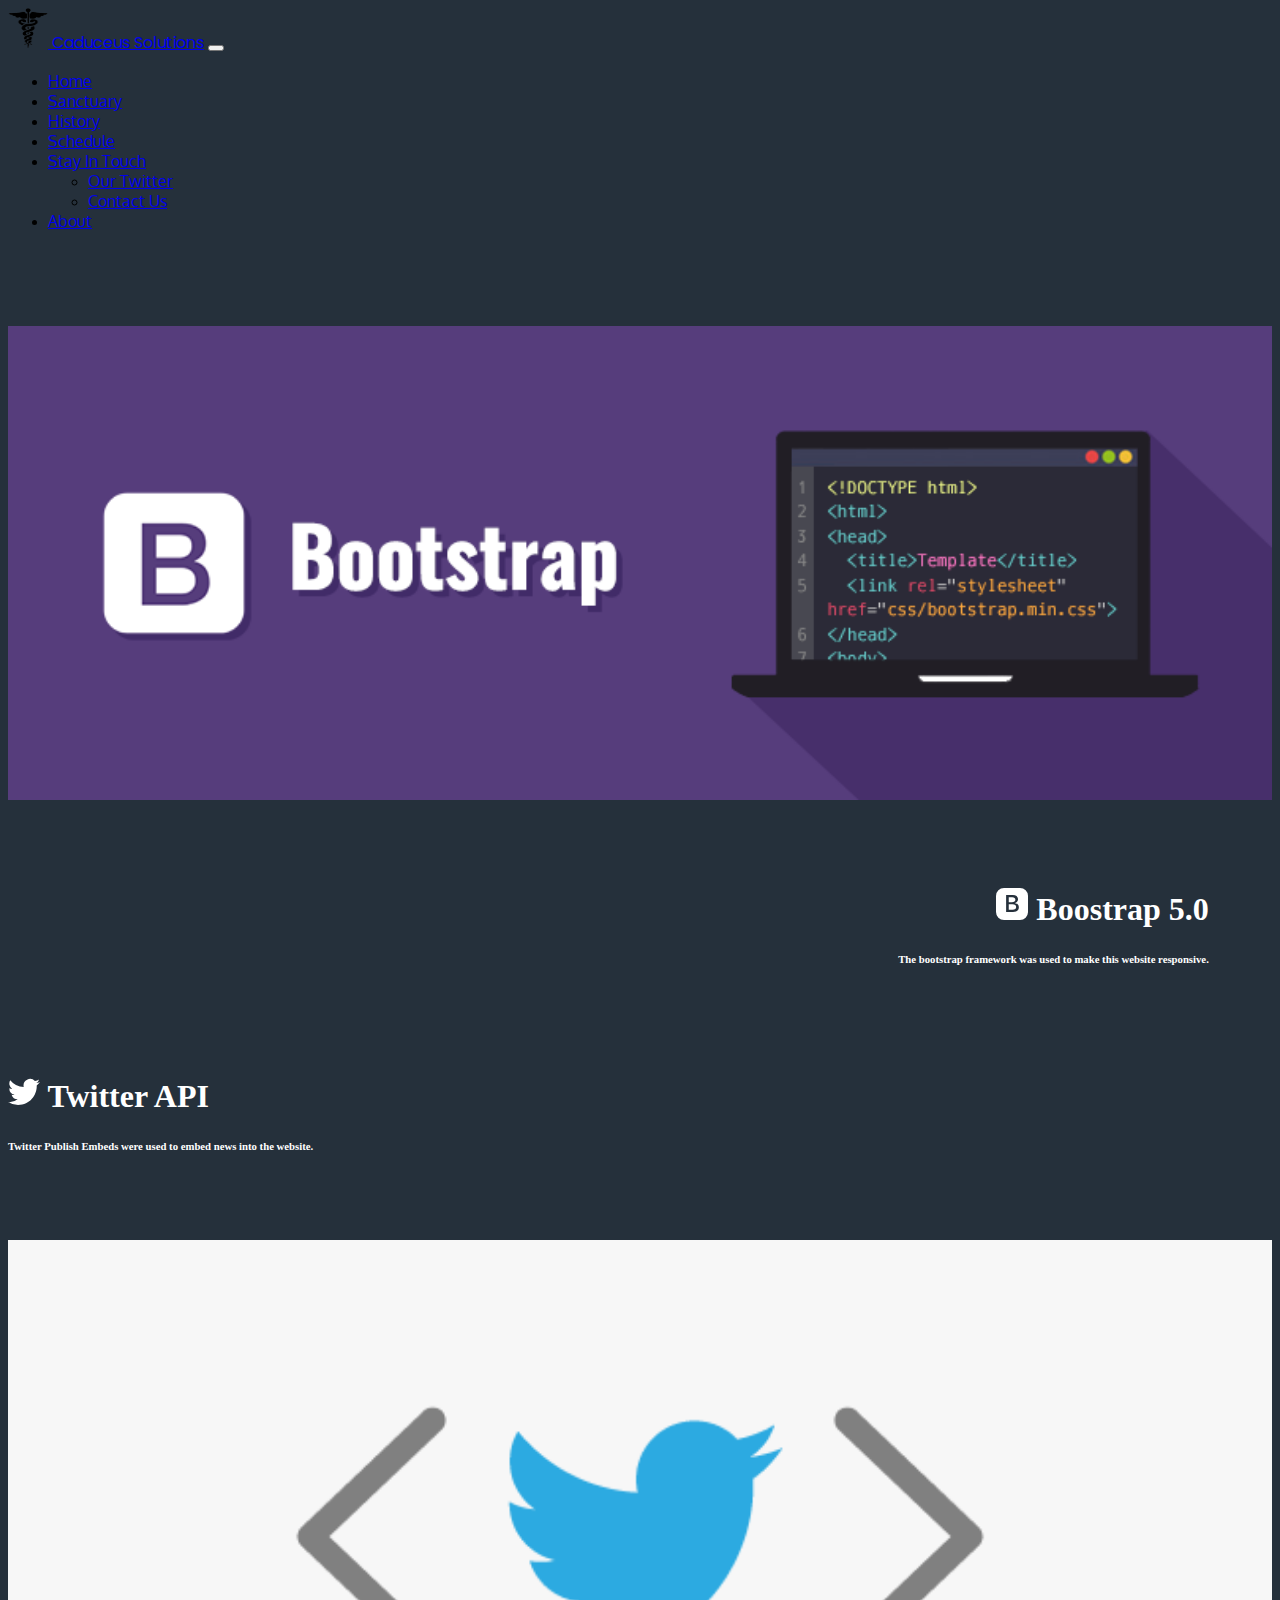
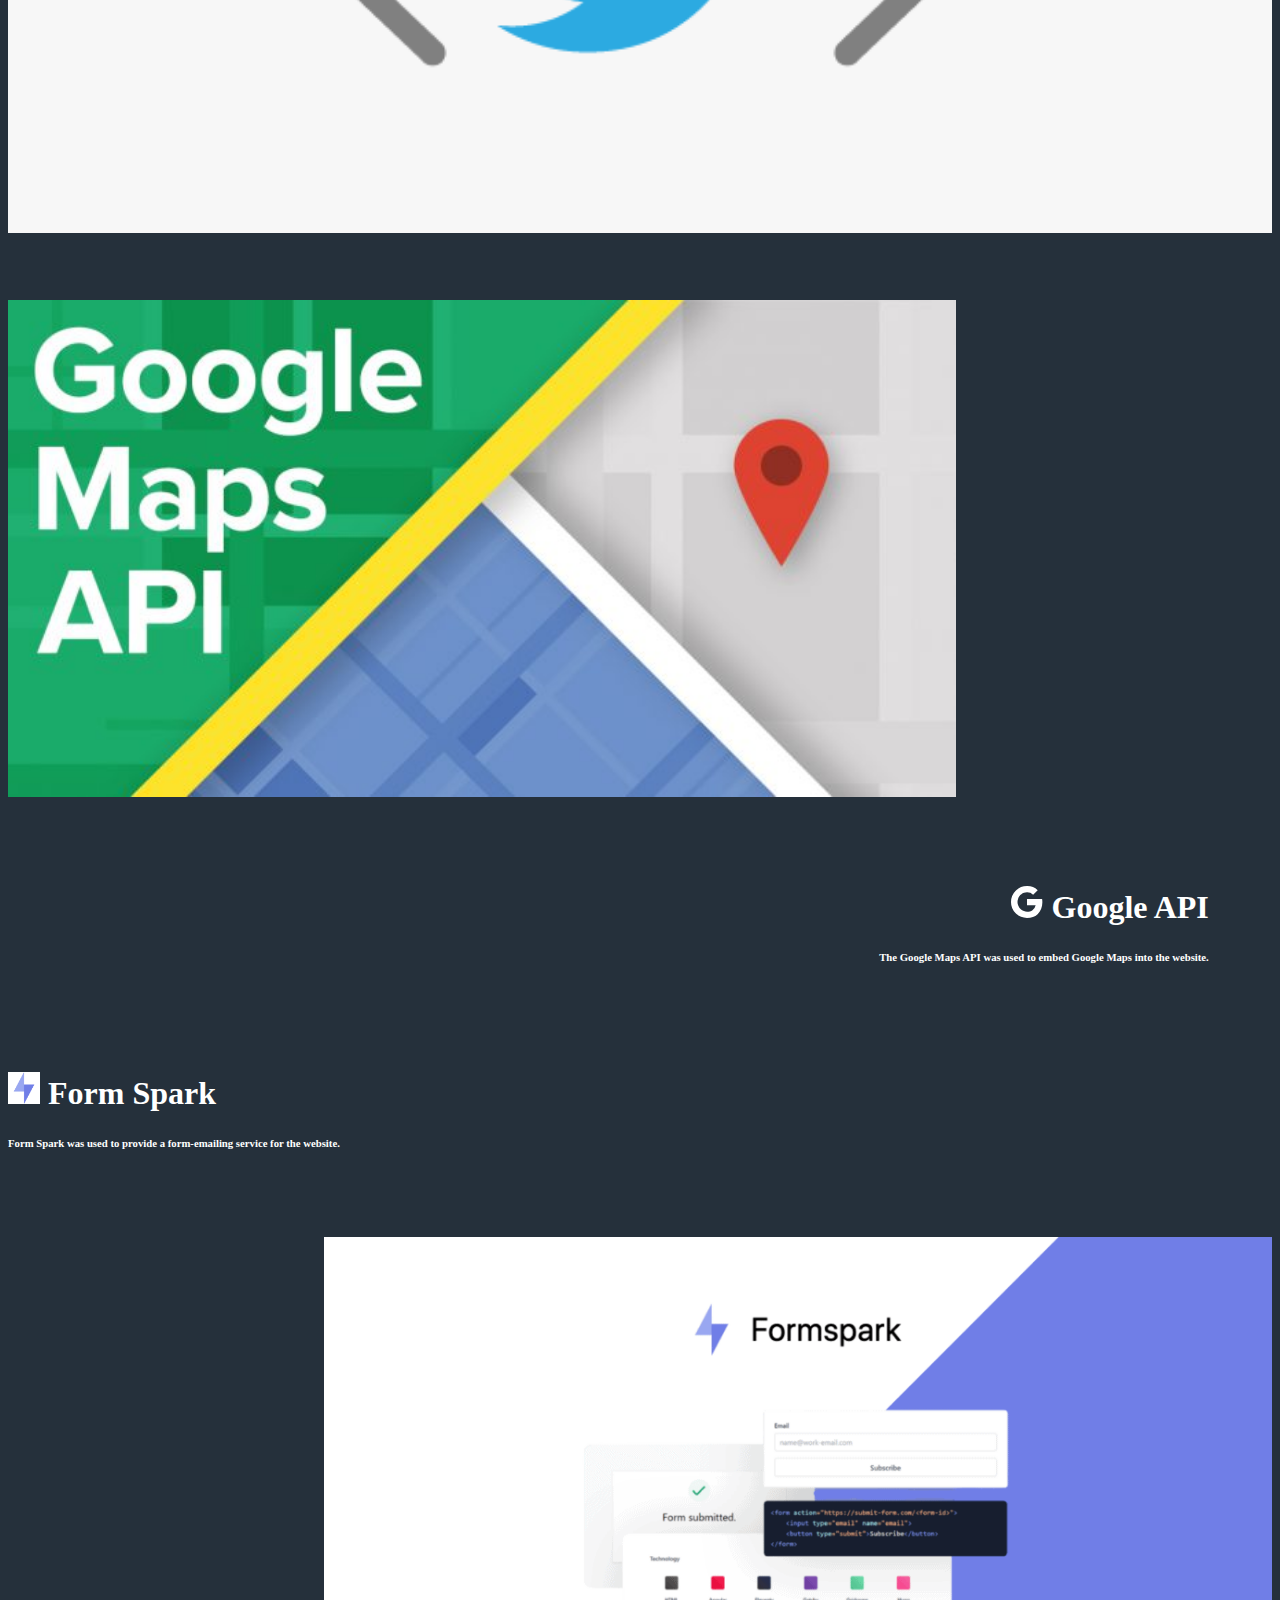
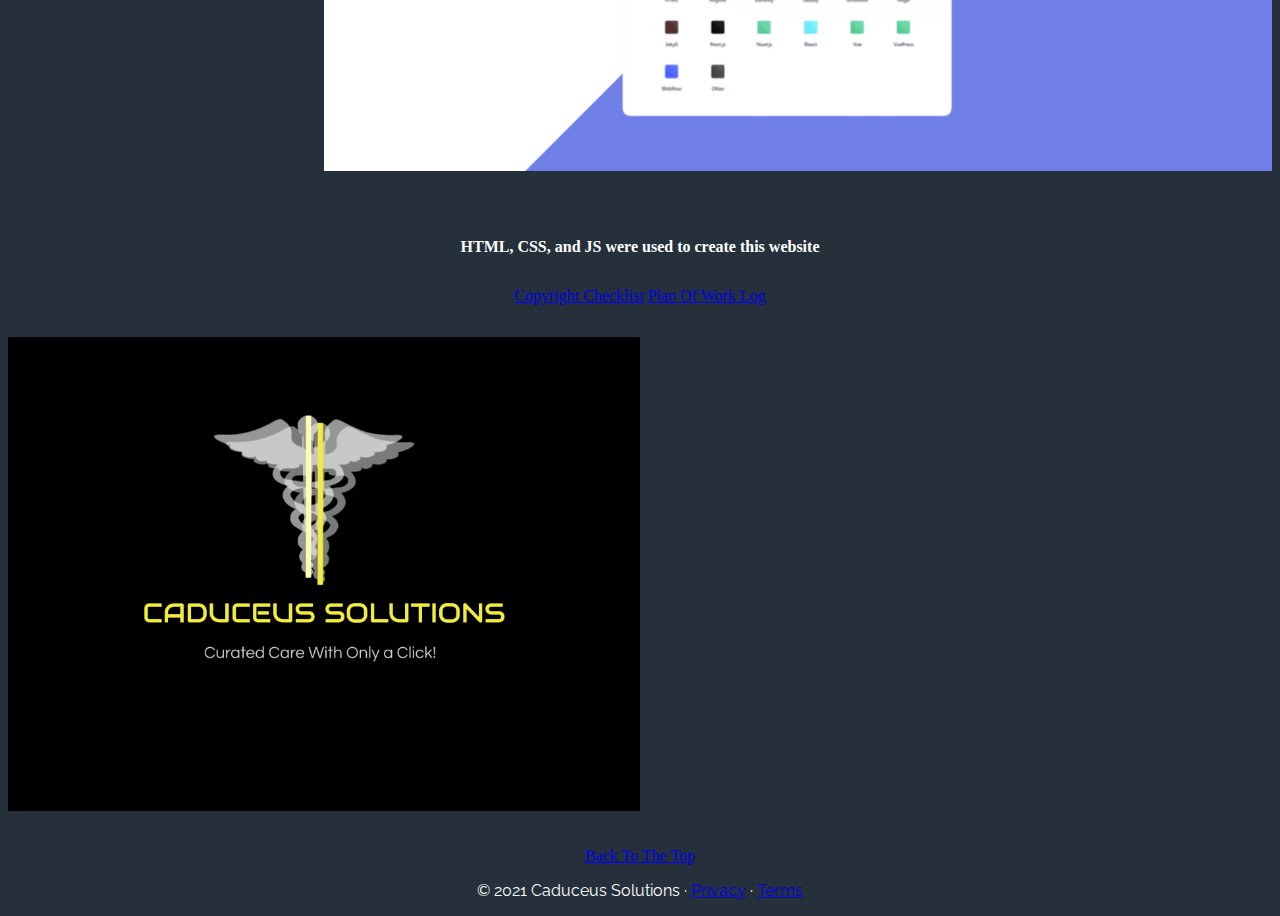
<file: about.html>
<!DOCTYPE html>
<html lang="en">
<head>
    <meta charset="UTF-8">
    <meta http-equiv="X-UA-Compatible" content="IE=edge">
    <meta name="viewport" content="width=device-width, initial-scale=1.0">
    <title>About</title>

     <!-- imports -->


     <script src="https://code.jquery.com/jquery-3.2.1.slim.min.js" integrity="sha384-KJ3o2DKtIkvYIK3UENzmM7KCkRr/rE9/Qpg6aAZGJwFDMVNA/GpGFF93hXpG5KkN" crossorigin="anonymous"></script>
     <script src="https://cdnjs.cloudflare.com/ajax/libs/popper.js/1.12.9/umd/popper.min.js" integrity="sha384-ApNbgh9B+Y1QKtv3Rn7W3mgPxhU9K/ScQsAP7hUibX39j7fakFPskvXusvfa0b4Q" crossorigin="anonymous"></script>
 
 
     <link href="https://cdn.jsdelivr.net/npm/bootstrap@5.0.0-beta3/dist/css/bootstrap.min.css" rel="stylesheet" integrity="sha384-eOJMYsd53ii+scO/bJGFsiCZc+5NDVN2yr8+0RDqr0Ql0h+rP48ckxlpbzKgwra6" crossorigin="anonymous">
 
     <script src="https://cdn.jsdelivr.net/npm/bootstrap@5.0.0-beta3/dist/js/bootstrap.bundle.min.js" integrity="sha384-JEW9xMcG8R+pH31jmWH6WWP0WintQrMb4s7ZOdauHnUtxwoG2vI5DkLtS3qm9Ekf" crossorigin="anonymous"></script>
     <script src="components/header.js" type="text/javascript" defer></script>
     <!-- <link rel="stylesheet" href="history.css"> -->
     <link rel="stylesheet" href="styles.css">
     <link rel="stylesheet" href="about.css">
     <script src="components/footer.js" type="text/javascript" defer></script>
     <link rel="preconnect" href="https://fonts.gstatic.com">
  <link href="https://fonts.googleapis.com/css2?family=Josefin+Sans&family=Montserrat&family=Oxygen&family=Poppins&family=Raleway&family=Ubuntu&display=swap" rel="stylesheet">
</head>
<body id = "body">

    <header-component></header-component>

    <div class="container" style = "margin-top: 5%;">

        

        <div class="row">
            <div class="col-md-7">
                <img src="images/bootstrap-illustration.png" alt="" srcset="" style = "width: 100%;">
            </div>
            <div class="col-md-5" style = "text-align:right; padding-right:5%">
               
                <h1> 
                    <svg xmlns="http://www.w3.org/2000/svg" width="32" height="32" fill="currentColor" class="bi bi-bootstrap-fill" viewBox="0 0 16 16">
                    <path d="M6.375 7.125V4.658h1.78c.973 0 1.542.457 1.542 1.237 0 .802-.604 1.23-1.764 1.23H6.375zm0 3.762h1.898c1.184 0 1.81-.48 1.81-1.377 0-.885-.65-1.348-1.886-1.348H6.375v2.725z"/>
                    <path d="M4.002 0a4 4 0 0 0-4 4v8a4 4 0 0 0 4 4h8a4 4 0 0 0 4-4V4a4 4 0 0 0-4-4h-8zm1.06 12V3.545h3.399c1.587 0 2.543.809 2.543 2.11 0 .884-.65 1.675-1.483 1.816v.1c1.143.117 1.904.931 1.904 2.033 0 1.488-1.084 2.396-2.888 2.396H5.062z"/>
                  </svg> Boostrap 5.0
                </h1>
                
                <h6 style = "text-align: right;">The bootstrap framework was used to make this website responsive.</h4>
            </div>
            
            <div class="col-md-6">
                <h1> <svg xmlns="http://www.w3.org/2000/svg" width="32" height="32" fill="currentColor" class="bi bi-twitter" viewBox="0 0 16 16">
                    <path d="M5.026 15c6.038 0 9.341-5.003 9.341-9.334 0-.14 0-.282-.006-.422A6.685 6.685 0 0 0 16 3.542a6.658 6.658 0 0 1-1.889.518 3.301 3.301 0 0 0 1.447-1.817 6.533 6.533 0 0 1-2.087.793A3.286 3.286 0 0 0 7.875 6.03a9.325 9.325 0 0 1-6.767-3.429 3.289 3.289 0 0 0 1.018 4.382A3.323 3.323 0 0 1 .64 6.575v.045a3.288 3.288 0 0 0 2.632 3.218 3.203 3.203 0 0 1-.865.115 3.23 3.23 0 0 1-.614-.057 3.283 3.283 0 0 0 3.067 2.277A6.588 6.588 0 0 1 .78 13.58a6.32 6.32 0 0 1-.78-.045A9.344 9.344 0 0 0 5.026 15z"/>
                  </svg> Twitter API
                 </h1>
                 <h6>Twitter Publish Embeds were used to embed news into the website.</h4>
            </div>
            <div class="col-md-6">
               
                <img src="images/Twitter-Embed-Feed-01.png" alt="" srcset="" style = "width: 100%;">
                
                
                
            </div>
            
            

            <div class="col-md-6">
                <img src="images/mapsapi.jpg" alt="" srcset="" style= "width: 75%;">
            </div>
            <div class="col-md-6" style = "text-align:right; padding-right:5%">
               
                <h1> 
                    <svg xmlns="http://www.w3.org/2000/svg" width="32" height="32" fill="currentColor" class="bi bi-google" viewBox="0 0 16 16">
                        <path d="M15.545 6.558a9.42 9.42 0 0 1 .139 1.626c0 2.434-.87 4.492-2.384 5.885h.002C11.978 15.292 10.158 16 8 16A8 8 0 1 1 8 0a7.689 7.689 0 0 1 5.352 2.082l-2.284 2.284A4.347 4.347 0 0 0 8 3.166c-2.087 0-3.86 1.408-4.492 3.304a4.792 4.792 0 0 0 0 3.063h.003c.635 1.893 2.405 3.301 4.492 3.301 1.078 0 2.004-.276 2.722-.764h-.003a3.702 3.702 0 0 0 1.599-2.431H8v-3.08h7.545z"/>
                      </svg> Google API
                </h1>
                
                <h6>The Google Maps API was used to embed Google Maps into the website.</h4>
            </div>

            <div class="col-md-6">
                <h1> <img src="images/formsparkicon.png" height="32" width="32" alt="" srcset="" > Form Spark
                 </h1>
                 <h6>Form Spark was used to provide a form-emailing service for the website.</h4>
            </div>
            <div class="col-md-6" style="text-align: right;">
               
                <img src="images/Formspark-Lifetime-Deal-Grabltd-1024x576.png" alt="" srcset="" style = "width: 75%;">
                
                
                
            </div>

            <h4 style = "text-align: center; margin-top:2.5%; margin-bottom:0%;">HTML, CSS, and JS were used to create this website</h3>

        

            <div class="container" style = "text-align: center;">
                <a href = "documentation/Webmaster-student-copyright-checklist (4).pdf">Copyright Checklist</a>
                <a href = "documentation/plan-of-work-log-3 (1).pdf">Plan Of Work Log</a>
        
            </div>

            <img src="images/logo.png" alt="" srcset="" style = "width: 50%; margin:auto; margin-bottom: 2.5%">

            

            

            
            
        </div>

        
        
    </div>

    <footer-component></footer-component>
    
</body>
</html>
</file>
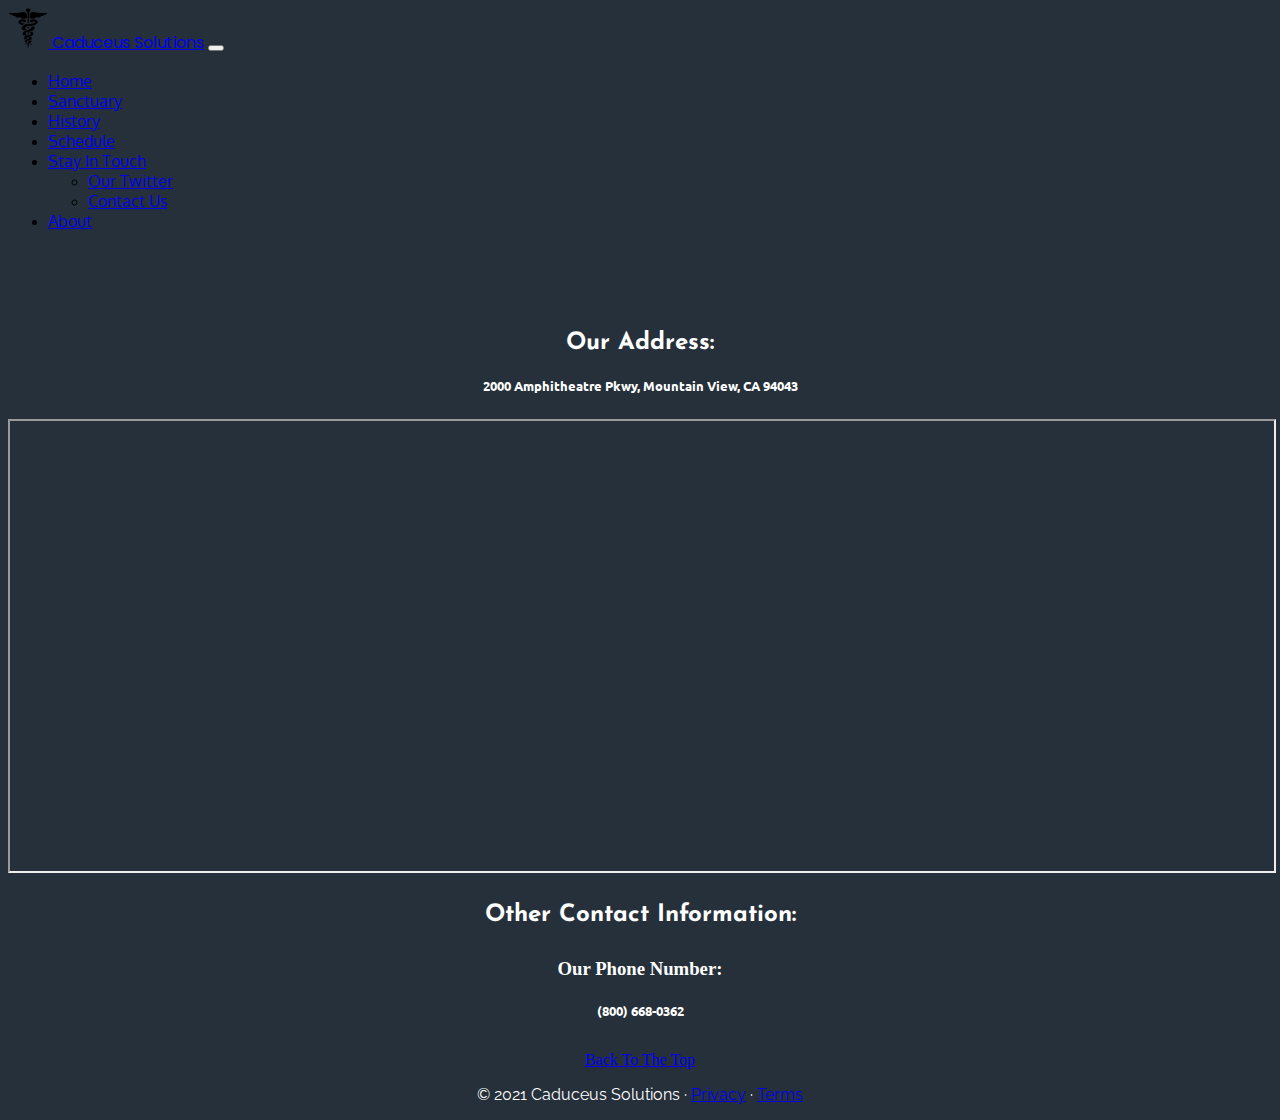
<file: contact.html>
<!DOCTYPE html>
<html lang="en">
<head>
    <meta charset="UTF-8">
    <meta http-equiv="X-UA-Compatible" content="IE=edge">
    <meta name="viewport" content="width=device-width, initial-scale=1.0">
    <title>Contact Us</title>

     <!-- imports -->


     <script src="https://code.jquery.com/jquery-3.2.1.slim.min.js" integrity="sha384-KJ3o2DKtIkvYIK3UENzmM7KCkRr/rE9/Qpg6aAZGJwFDMVNA/GpGFF93hXpG5KkN" crossorigin="anonymous"></script>
     <script src="https://cdnjs.cloudflare.com/ajax/libs/popper.js/1.12.9/umd/popper.min.js" integrity="sha384-ApNbgh9B+Y1QKtv3Rn7W3mgPxhU9K/ScQsAP7hUibX39j7fakFPskvXusvfa0b4Q" crossorigin="anonymous"></script>
 
 
     <link href="https://cdn.jsdelivr.net/npm/bootstrap@5.0.0-beta3/dist/css/bootstrap.min.css" rel="stylesheet" integrity="sha384-eOJMYsd53ii+scO/bJGFsiCZc+5NDVN2yr8+0RDqr0Ql0h+rP48ckxlpbzKgwra6" crossorigin="anonymous">
 
     <script src="https://cdn.jsdelivr.net/npm/bootstrap@5.0.0-beta3/dist/js/bootstrap.bundle.min.js" integrity="sha384-JEW9xMcG8R+pH31jmWH6WWP0WintQrMb4s7ZOdauHnUtxwoG2vI5DkLtS3qm9Ekf" crossorigin="anonymous"></script>
     <script src="components/header.js" type="text/javascript" defer></script>
    
     <link rel="stylesheet" href= "styles.css">
     <script src="components/footer.js" type="text/javascript" defer></script>
     <link rel="preconnect" href="https://fonts.gstatic.com">
  <link href="https://fonts.googleapis.com/css2?family=Josefin+Sans&family=Montserrat&family=Oxygen&family=Poppins&family=Raleway&family=Ubuntu&display=swap" rel="stylesheet">
</head>
<body id = "body">

    <header-component></header-component>

    <div class="container" style = "text-align: center; margin-top: 100px;">
        <h2 style = "font-family: 'Josefin Sans', sans-serif;">Our Address:</h1>
        <h5 style = "margin-bottom: 2%;font-family: 'Ubuntu', sans-serif;">2000 Amphitheatre Pkwy, Mountain View, CA 94043</h5>

        <!-- google maps embed -->
        <iframe src="https://www.google.com/maps/embed?pb=!1m18!1m12!1m3!1d3168.605079389187!2d-122.09078388435464!3d37.422808340103174!2m3!1f0!2f0!3f0!3m2!1i1024!2i768!4f13.1!3m3!1m2!1s0x808fba03340b95fd%3A0x9548fd4da18eee4!2s2000%20Amphitheatre%20Pkwy%2C%20Mountain%20View%2C%20CA%2094043!5e0!3m2!1sen!2sus!4v1619208052796!5m2!1sen!2sus" style = "width: 100%" width = "600" height="450" style="border:0;" allowfullscreen="" loading="lazy"></iframe>
        
        <h2 style="margin-top: 2%; margin-bottom:2.5%; font-family: 'Josefin Sans', sans-serif;" >Other Contact Information:</h2>
        <h3>Our Phone Number:</h3>
        <h5 style = "margin-bottom: 2.5%; font-family: 'Ubuntu', sans-serif;">(800) 668-0362</h5>
    </div>

    <footer-component></footer-component>
    
</body>
</html>
</file>
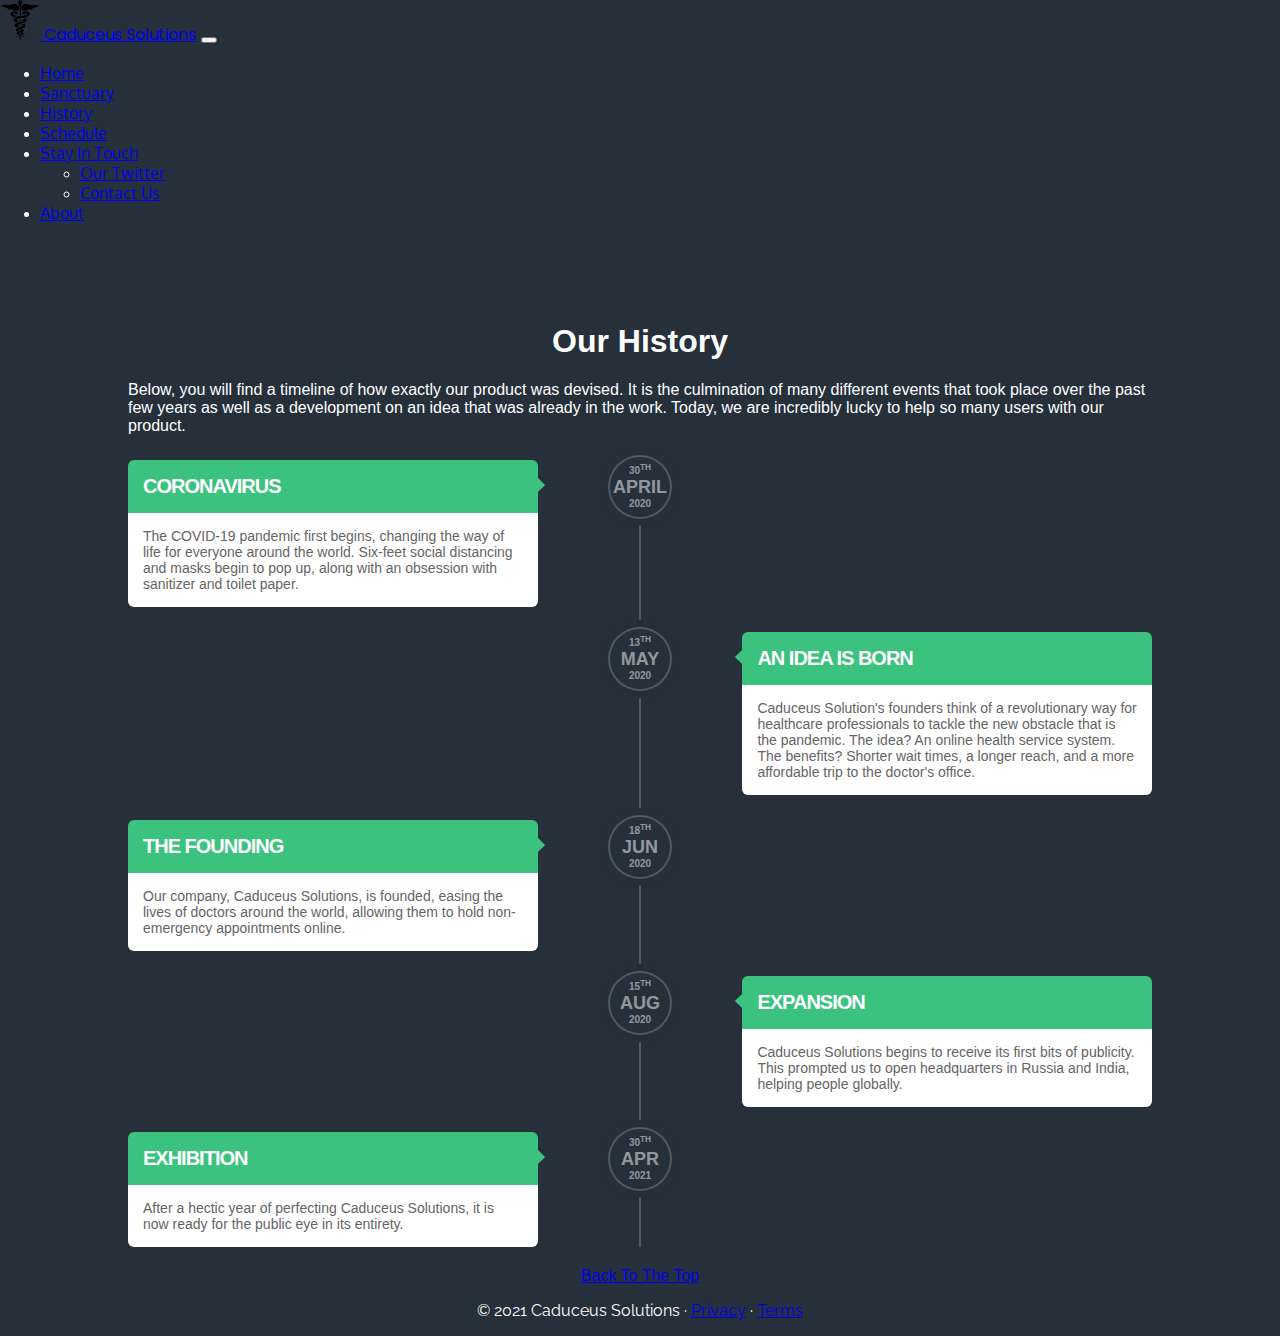
<file: history.html>
<!DOCTYPE html>
<html lang="en">
<head>
    <meta charset="UTF-8">
    <meta http-equiv="X-UA-Compatible" content="IE=edge">
    <meta name="viewport" content="width=device-width, initial-scale=1.0">
    <title>History</title>

     <!-- imports -->


     <script src="https://code.jquery.com/jquery-3.2.1.slim.min.js" integrity="sha384-KJ3o2DKtIkvYIK3UENzmM7KCkRr/rE9/Qpg6aAZGJwFDMVNA/GpGFF93hXpG5KkN" crossorigin="anonymous"></script>
     <script src="https://cdnjs.cloudflare.com/ajax/libs/popper.js/1.12.9/umd/popper.min.js" integrity="sha384-ApNbgh9B+Y1QKtv3Rn7W3mgPxhU9K/ScQsAP7hUibX39j7fakFPskvXusvfa0b4Q" crossorigin="anonymous"></script>
 
 
     <link href="https://cdn.jsdelivr.net/npm/bootstrap@5.0.0-beta3/dist/css/bootstrap.min.css" rel="stylesheet" integrity="sha384-eOJMYsd53ii+scO/bJGFsiCZc+5NDVN2yr8+0RDqr0Ql0h+rP48ckxlpbzKgwra6" crossorigin="anonymous">
 
     <script src="https://cdn.jsdelivr.net/npm/bootstrap@5.0.0-beta3/dist/js/bootstrap.bundle.min.js" integrity="sha384-JEW9xMcG8R+pH31jmWH6WWP0WintQrMb4s7ZOdauHnUtxwoG2vI5DkLtS3qm9Ekf" crossorigin="anonymous"></script>
     <script src="components/header.js" type="text/javascript" defer></script>
     <link rel="stylesheet" href="history.css">
     <link rel="stylesheet" href="styles.css">
     <script src="components/footer.js" type="text/javascript" defer></script>
     <link rel="preconnect" href="https://fonts.gstatic.com">
  <link href="https://fonts.googleapis.com/css2?family=Josefin+Sans&family=Montserrat&family=Oxygen&family=Poppins&family=Raleway&family=Ubuntu&display=swap" rel="stylesheet">
</head>
<body>

    <header-component></header-component>

    <div class="container" style = "margin-top: 100px;">
      
      <head>
        <style>
        h1 {
          margin-right: 80px;
          margin-left: 80px;
          color:white;
        }
        div {
         
          color:white;
        }
        </style>
        </head>
        
        <h1><center>Our History</center></h1>
        <p >
        
        <div style = "margin-left: 10%; margin-right: 10%;">Below, you will find a timeline of how exactly our product was devised. It is the culmination of many different events that took place over the past few years as well as a development on an idea that was already in the work. Today, we are incredibly lucky to help so many users with our product.</div>
        
        </p>
        
        <section id="timeline">
          <article>
            <div class="inner">
              <span class="date">
                <span class="day">30<sup>th</sup></span>
                <span class="month">April</span>
                <span class="year">2020</span>
              </span>
              <h2>Coronavirus</h2>
              <p>The COVID-19 pandemic first begins, changing the way of life for everyone around the world. Six-feet social distancing and masks begin to pop up, along with an obsession with sanitizer and toilet paper.</p>
            </div>
          </article>
          <article>
            <div class="inner">
              <span class="date">
                <span class="day">13<sup>th</sup></span>
                <span class="month">May</span>
                <span class="year">2020</span>
              </span>
              <h2>An Idea is Born</h2>
              <p>Caduceus Solution's founders think of a revolutionary way for healthcare professionals to tackle the new obstacle that is the pandemic. The idea? An online health service system. The benefits? Shorter wait times, a longer reach, and a more affordable trip to the doctor's office.</p>
            </div>
          </article>
          <article>
            <div class="inner">
              <span class="date">
                <span class="day">18<sup>th</sup></span>
                <span class="month">Jun</span>
                <span class="year">2020</span>
              </span>
              <h2>The Founding</h2>
              <p>Our company, Caduceus Solutions, is founded, easing the lives of doctors around the world, allowing them to hold non-emergency appointments online.</p>
            </div>
          </article>
          <article>
            <div class="inner">
              <span class="date">
                <span class="day">15<sup>th</sup></span>
                <span class="month">Aug</span>
                <span class="year">2020</span>
              </span>
              <h2>Expansion</h2>
              <p>Caduceus Solutions begins to receive its first bits of publicity. This prompted us to open headquarters in Russia and India, helping people globally.</p>
            </div>
          </article>
          <article>
            <div class="inner">
              <span class="date">
                <span class="day">30<sup>th</sup></span>
                <span class="month">Apr</span>
                <span class="year">2021</span>
              </span>
              <h2>Exhibition</h2>
              <p>After a hectic year of perfecting Caduceus Solutions, it is now ready for the public eye in its entirety.</p>
            </div>
          </article>
        </section>
    </div>
    

    <footer-component></footer-component>
    
</body>
</html>
</file>
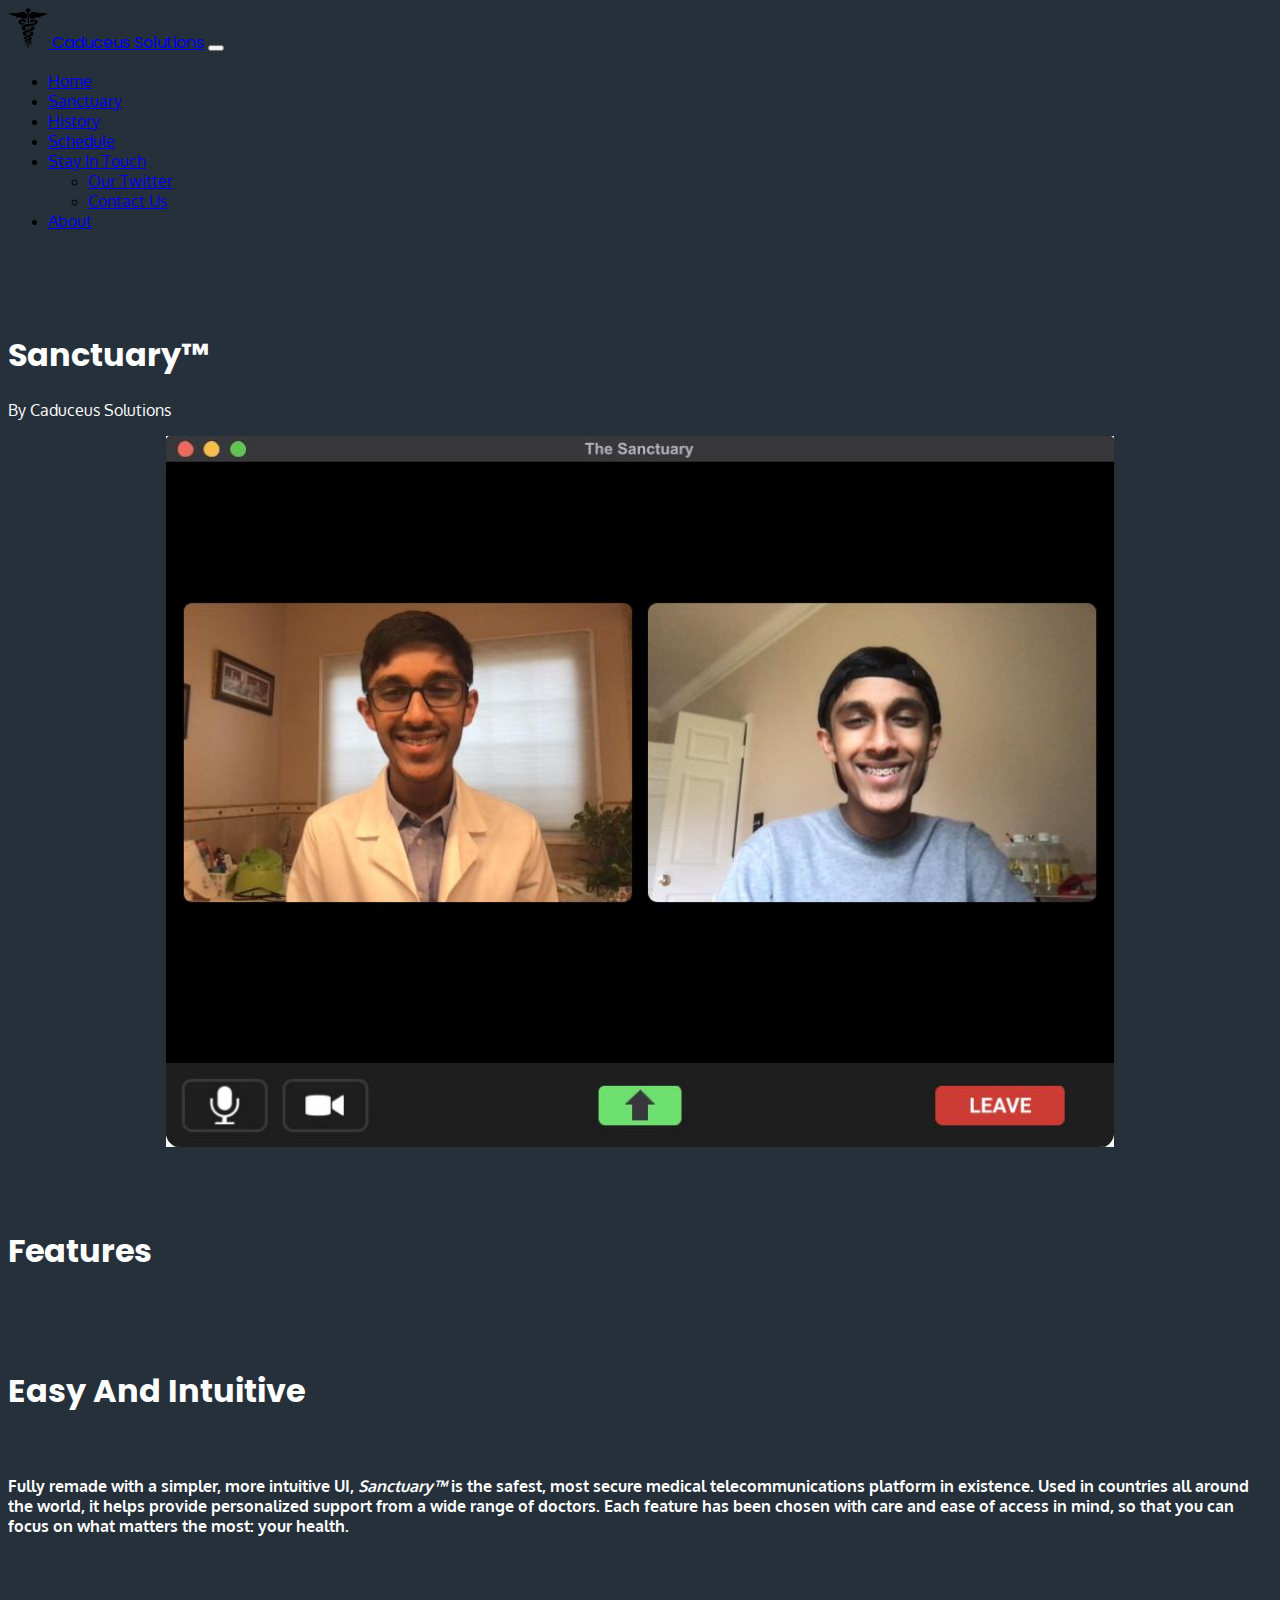
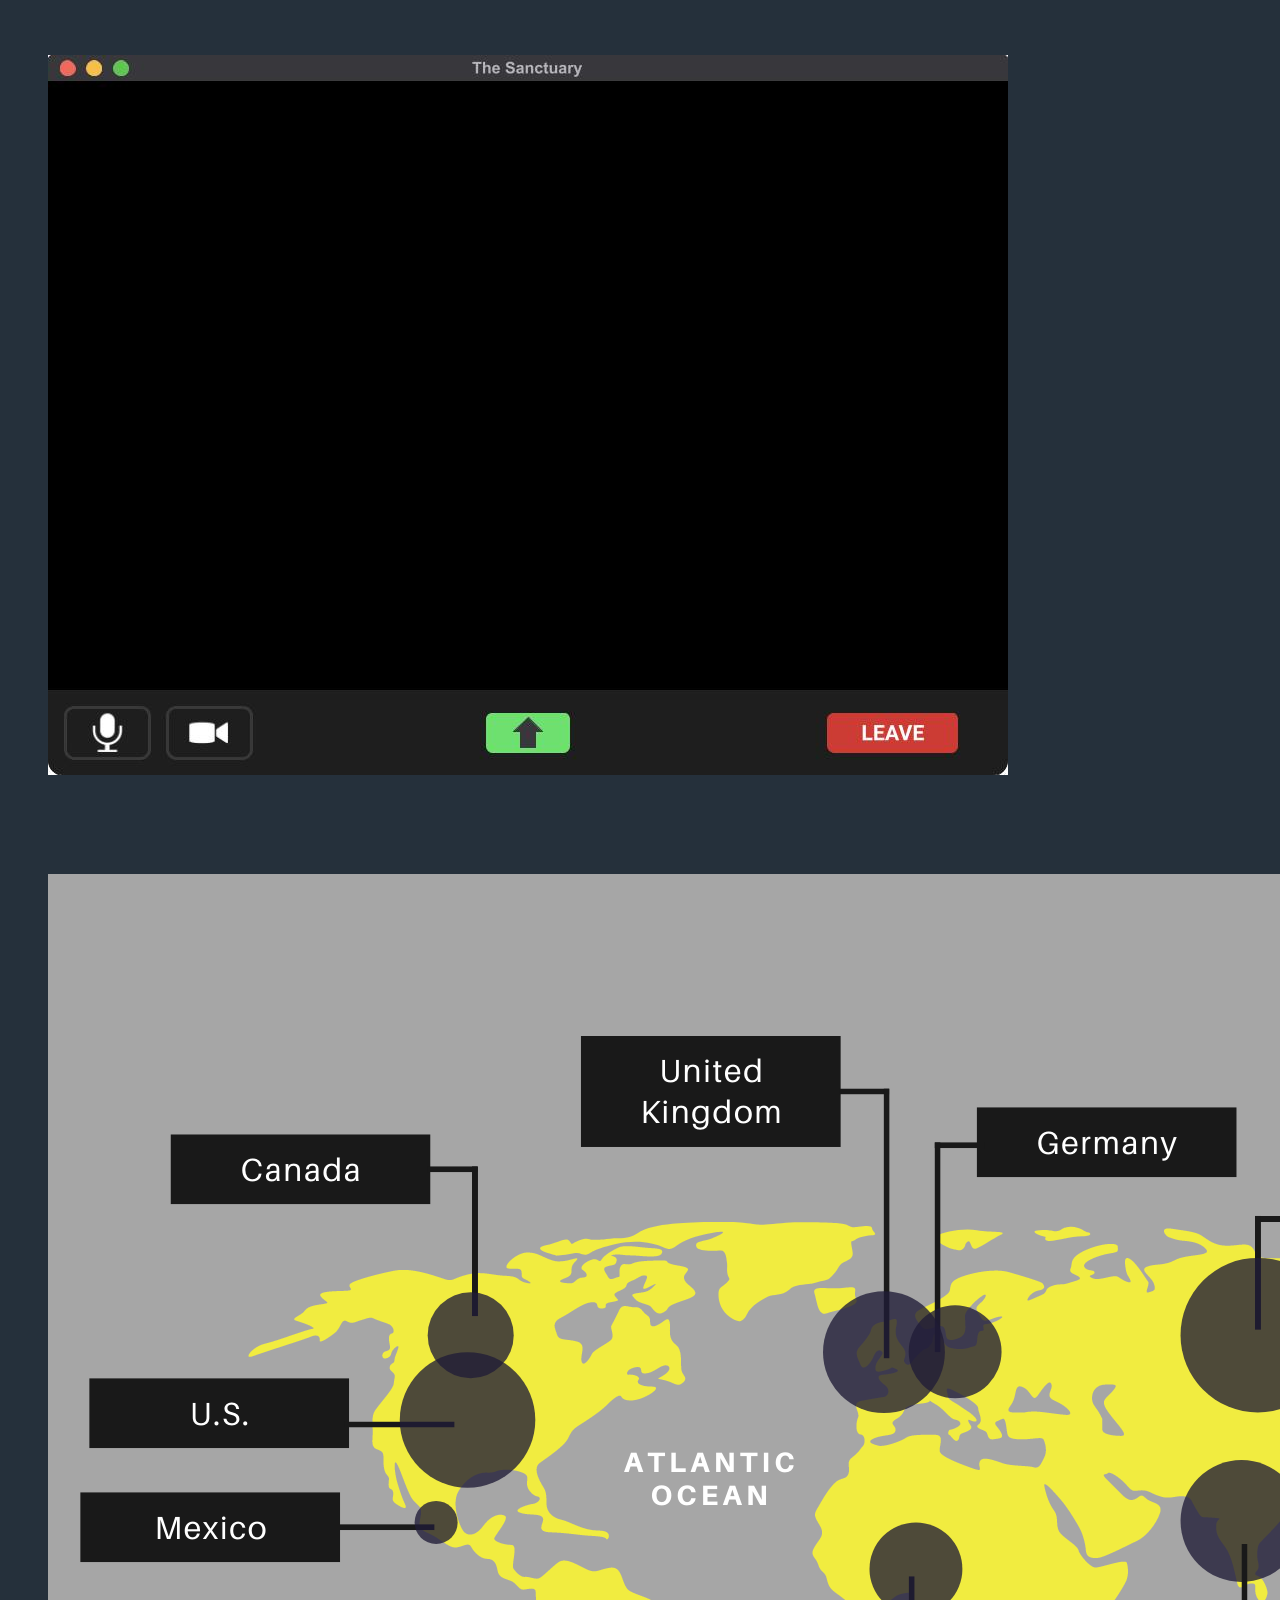
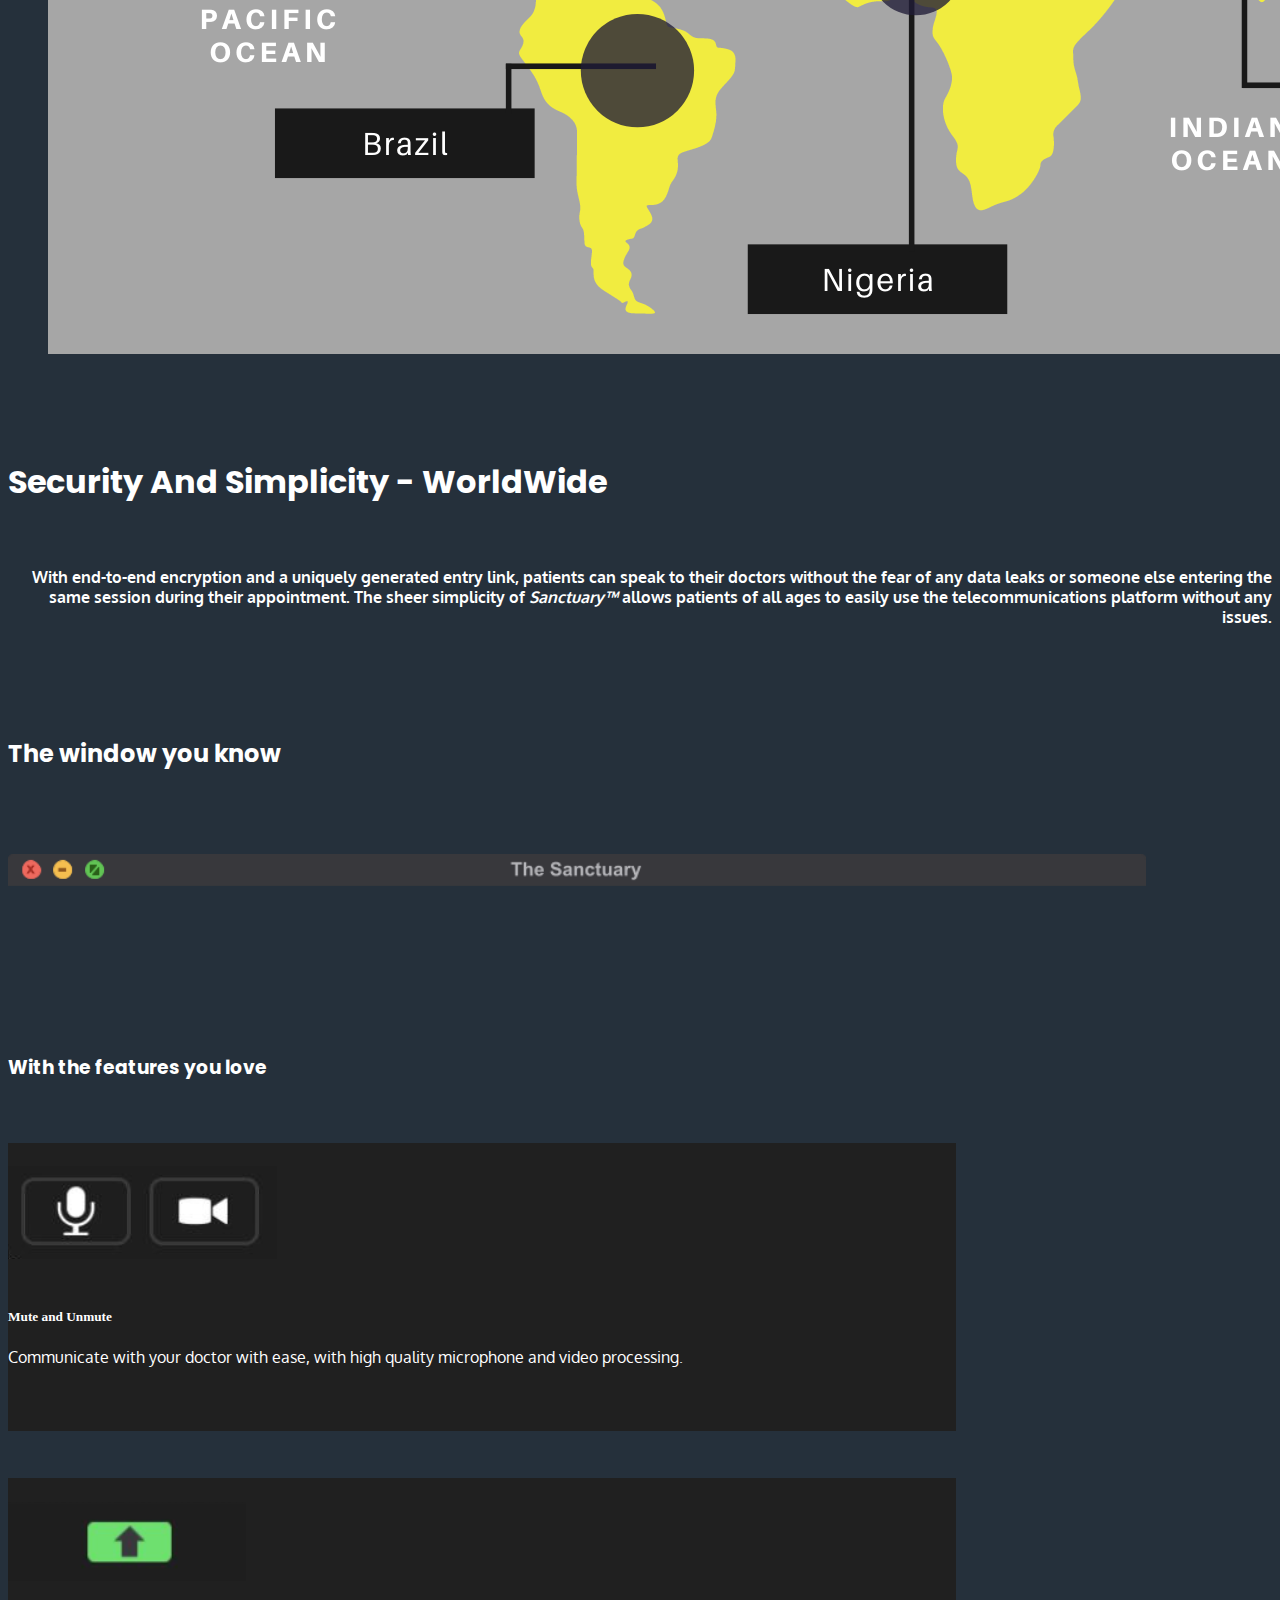
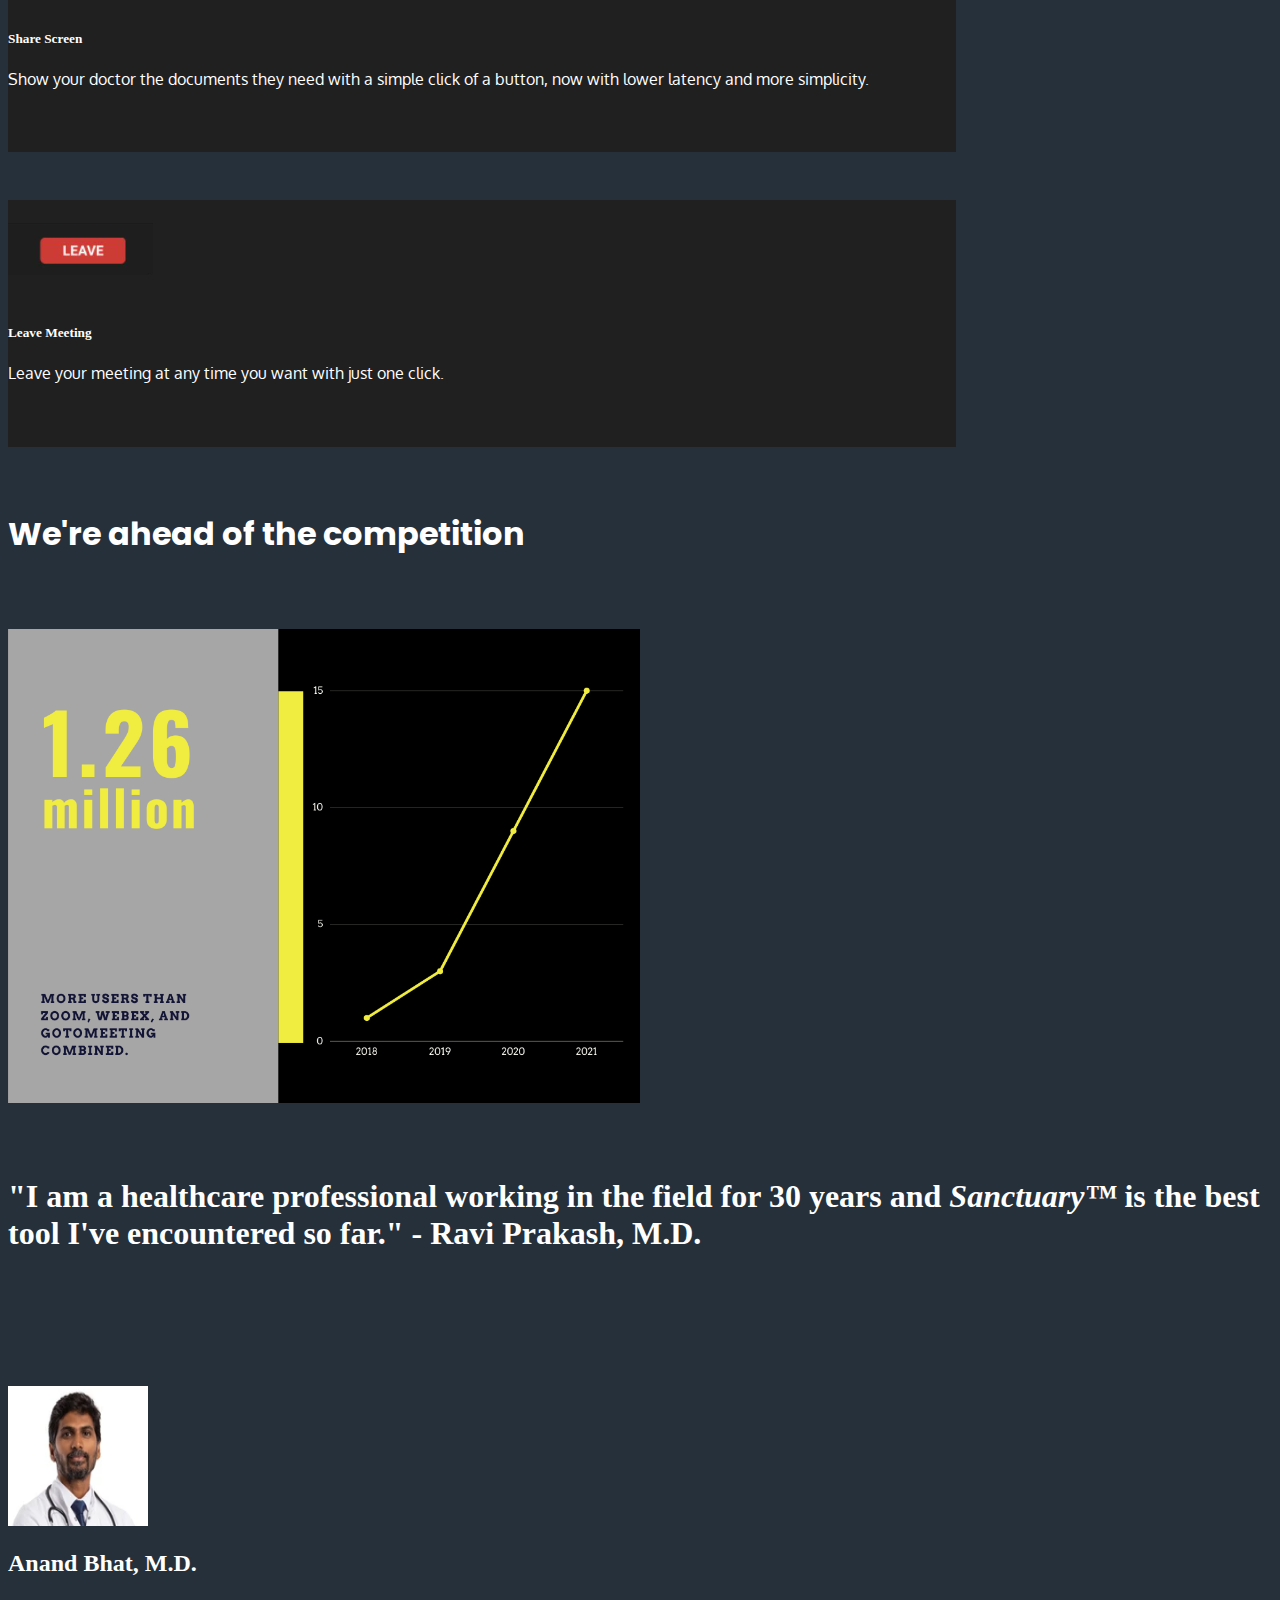
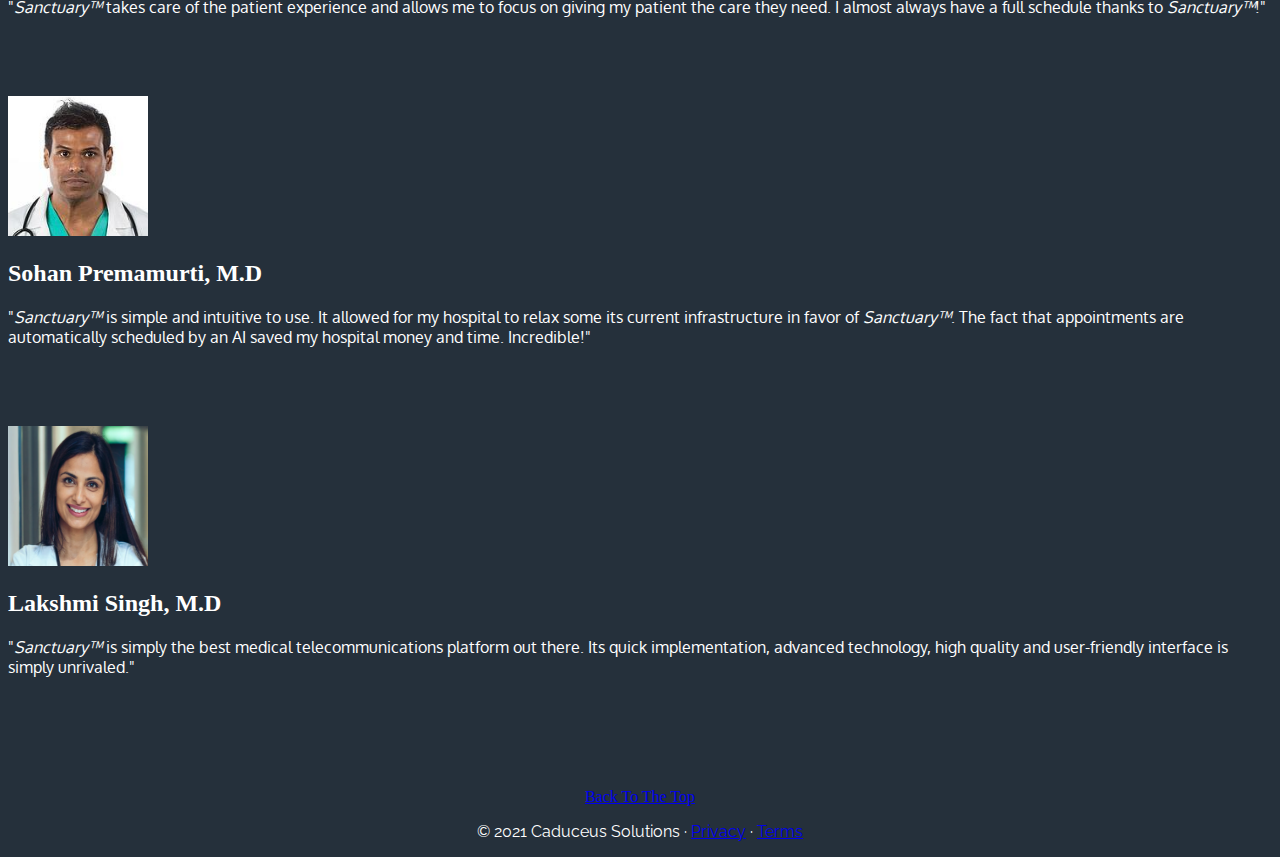
<file: ourproduct.html>
<!DOCTYPE html>
<html lang="en">
<head>
    <meta charset="UTF-8">
    <meta http-equiv="X-UA-Compatible" content="IE=edge">
    <meta name="viewport" content="width=device-width, initial-scale=1.0">
    <title>Sanctuary</title>

     <!-- imports -->


     <script src="https://code.jquery.com/jquery-3.2.1.slim.min.js" integrity="sha384-KJ3o2DKtIkvYIK3UENzmM7KCkRr/rE9/Qpg6aAZGJwFDMVNA/GpGFF93hXpG5KkN" crossorigin="anonymous"></script>
     <script src="https://cdnjs.cloudflare.com/ajax/libs/popper.js/1.12.9/umd/popper.min.js" integrity="sha384-ApNbgh9B+Y1QKtv3Rn7W3mgPxhU9K/ScQsAP7hUibX39j7fakFPskvXusvfa0b4Q" crossorigin="anonymous"></script>
 
 
     <link href="https://cdn.jsdelivr.net/npm/bootstrap@5.0.0-beta3/dist/css/bootstrap.min.css" rel="stylesheet" integrity="sha384-eOJMYsd53ii+scO/bJGFsiCZc+5NDVN2yr8+0RDqr0Ql0h+rP48ckxlpbzKgwra6" crossorigin="anonymous">
 
     <script src="https://cdn.jsdelivr.net/npm/bootstrap@5.0.0-beta3/dist/js/bootstrap.bundle.min.js" integrity="sha384-JEW9xMcG8R+pH31jmWH6WWP0WintQrMb4s7ZOdauHnUtxwoG2vI5DkLtS3qm9Ekf" crossorigin="anonymous"></script>
     <script src="components/header.js" type="text/javascript" defer></script>
     <script src="components/footer.js" type="text/javascript" defer></script>

     <link rel="stylesheet" href="styles.css">
     
     <link rel="preconnect" href="https://fonts.gstatic.com">
     <link href="https://fonts.googleapis.com/css2?family=Josefin+Sans&family=Montserrat&family=Oxygen&family=Poppins&family=Raleway&family=Ubuntu&display=swap" rel="stylesheet">
     
</head>
<body id = "body">

    <header-component></header-component>

    <div>
      <div class="position-relative p-3 p-md-5 m-md-3 text-center" style = "margin-bottom: 0; margin-top: 100px">
        <div class="col-md-5 p-lg-5 mx-auto my-5"  >
          <h1 class="display-4 fw-normal" style = "font-family: 'Poppins', sans-serif;">Sanctuary&trade;</h1>
          <p class="lead fw-normal" style = "font-family: 'Oxygen', sans-serif;">By Caduceus Solutions</p>
          
          <!-- <a class="btn btn-outline-secondary" href="#">Learn MOre</a> -->
        </div>
      </div>
    </div>
    

    <div class = "container" style = "text-align: center; margin-top: 0%">
      <img src="images/Sanct.jpg" style = "width: 75%; " class="card-img-bottom" alt="...">
    </div>

    <br>

    <!-- <div class="container-fluid">
      <h4 id = #moveright> Fully remade with a simpler, more intuitive UI, the zoommaster is the safest, 
        most secure medical tellecomunications platform in existance</h1>
        <br>

      <figure class="figure ">
       
        <img src="images/nofaces.jpg" class="figure-img img-fluid rounded" alt="...">
        
      </figure>
  
    </div> -->

    <br>

    <div class = "container text-center">
      
      <div class="container">
        <br>
        <h1 style = "font-family: 'Poppins', sans-serif;">Features</h1>
        <br>
        <div class="row">
          <div class="col-md-6">
            <h1 style="font-family: 'Poppins', sans-serif;">Easy And Intuitive</h1>
            <br>
            <h4 id = #moveright style = "text-align: left; font-family: 'Oxygen', sans-serif;"> Fully remade with a simpler, more intuitive UI, <i>Sanctuary&trade;</i> is the safest, most secure medical telecommunications platform in existence. Used in countries all around the world, it helps provide personalized support from a wide range of doctors. Each feature has been chosen with care and ease of access in mind, so that you can focus on what matters the most: your health.
            </h1>
              <br>
          </div>
          <div class="col-md-6">
            <figure class="figure ">
         
              <img src="images/SanctNF.jpg" class="figure-img img-fluid rounded" alt="...">
              
            </figure>
          </div>


          
          <div class="col-sm">
            <figure class="figure ">
         
              <img src="images/Blue and Grey World Map Chart Presentation (2) (1).png" class="figure-img img-fluid rounded" alt="...">
              
            </figure>
          </div>
          <div class="col-sm">
            <h1 style="font-family: 'Poppins', sans-serif;">Security And Simplicity - WorldWide</h1>
            <br>
            <h4  style = "text-align: right; font-family: 'Oxygen', sans-serif;"> With end-to-end encryption and a uniquely generated entry link, patients can speak to their doctors without the fear of any data leaks or someone else entering the same session during their appointment. The sheer simplicity of <i>Sanctuary&trade;</i> allows patients of all ages to easily use the telecommunications platform without any issues.

            </h1>
              <br>
          </div>
        </div>
      </div>

      <br>
      <h2 style = "font-family: 'Poppins', sans-serif;">The window you know</h2>
      
      
        <img src="images/bar.png" alt="" srcset="" style = " margin-top:5%; width: 90%;">
      
  

      <h3 style = "font-family: 'Poppins', sans-serif;">With the features you love</h1>

      <br>
  
      <div class="container" style = "width: 75%;">
        <div class="row">
          <div class="col-sm">
            <div class="card" style="background-color: #202020;">
              <img src="images/muteandunmute.PNG" class="card-img-top" alt="...">
              <div class="card-body" >
                <h5 class="card-title">Mute and Unmute</h5>
                <p class="card-text" style = "font-family: 'Oxygen', sans-serif;">Communicate with your doctor with ease, with high quality microphone and video processing. </p>
                <!-- <a href="#" class="btn btn-primary">Go somewhere</a> -->
              </div>
            </div>
          </div>
          <div class="col-sm">
            <div class="card" style="background-color: #202020;">
              <img src="images/sharescreeen.PNG" class="card-img-top" alt="..." style="background-color: #202020;">
              <div class="card-body">
                <h5 class="card-title">Share Screen</h5>
                <p class="card-text" style = "font-family: 'Oxygen', sans-serif;">Show your doctor the documents they need with a simple click of a button, now with lower latency and more simplicity.</p>
                <!-- <a href="#" class="btn btn-primary">Go somewhere</a> -->
              </div>
            </div>
          </div>
          <div class="col-sm">
            <div class="card" style="background-color: #202020;">
              <img src="images/leaveee.PNG" class="card-img-top" alt="...">
              <div class="card-body">
                <h5 class="card-title">Leave Meeting</h5>
                <p class="card-text" style = "font-family: 'Oxygen', sans-serif;">Leave your meeting at any time you want with just one click.</p>
                <!-- <a href="#" class="btn btn-primary">Go somewhere</a> -->
              </div>
            </div>
          </div>
        </div>
        
      </div>

      <div class="container-fluid">
        <br>
        <h1 style = "font-family: 'Poppins', sans-serif;">We're ahead of the competition</h1>
        <br>
      <img src="images/graph.png" alt="" style = "margin-top: 2.5%; margin-bottom:2.5%; width: 50%" class = "image-fluid">
      </div>
      <br>
    <h1>"I am a healthcare professional working in the field for 30 years and <i>Sanctuary&trade; </i>is the best tool I've encountered so far." - Ravi Prakash, M.D.</h1>
      <br>
    <div class="container marketing" id = "pushdown">
        <!-- Three columns of text below the carousel -->
        <div class="row">
          <div class="col-lg-4">
            <!-- <svg class="bd-placeholder-img rounded-circle" width="140" height="140" xmlns="http://www.w3.org/2000/svg" preserveAspectRatio="xMidYMid slice" focusable="false" role="img" aria-label="Placeholder: 140x140"><title>Placeholder</title><rect width="100%" height="100%" fill="#777"/><text x="50%" y="50%" fill="#777" dy=".3em">140x140</text></svg> -->
            <img src="images/ind.PNG" alt="" width="140" height="140" class = "img-fluid">
            <h2>Anand Bhat, M.D.</h2>
            <p style = "font-family: 'Oxygen', sans-serif;">"<i>Sanctuary&trade;</i> takes care of the patient experience and allows me to focus on giving my patient the care they need. I almost always have a full schedule thanks to <i>Sanctuary&trade;</i>!"</p>
            <!-- <p><a class="btn btn-secondary" href="#" role="button">View details &raquo;</a></p> -->
          </div><!-- /.col-lg-4 -->
          
          <div class="col-lg-4">
            
            <!-- <svg class="bd-placeholder-img rounded-circle" width="140" height="140" xmlns="http://www.w3.org/2000/svg" preserveAspectRatio="xMidYMid slice" focusable="false" role="img" aria-label="Placeholder: 140x140"><title>Placeholder</title><rect width="100%" height="100%" fill="#777"/><text x="50%" y="50%" fill="#777" dy=".3em">140x140</text></svg> -->
            <img src="images/ind3.PNG" alt="" width="140" height="140" class = "img-fluid">
            <h2>Sohan Premamurti, M.D</h2>
            <p style = "font-family: 'Oxygen', sans-serif;">"<i>Sanctuary&trade;</i> is simple and intuitive to use. It allowed for my hospital to relax some its current infrastructure in favor of <i>Sanctuary&trade;</i>. The fact that appointments are automatically scheduled by an AI saved my hospital money and time. Incredible!"</p>
            <!-- <p><a class="btn btn-secondary" href="#" role="button">View details &raquo;</a></p> -->
          </div><!-- /.col-lg-4 -->
          
          <div class="col-lg-4">

            <img src="images/ind2.PNG" alt="" width="140" height="140" class = "img-fluid">
            <h2>Lakshmi Singh, M.D</h2>
            <p style = "font-family: 'Oxygen', sans-serif;">"<i>Sanctuary&trade;</i> is simply the best medical telecommunications platform out there. Its quick implementation, advanced technology, high quality and user-friendly interface is simply unrivaled."</p>
            <!-- <p><a class="btn btn-secondary" href="#" role="button">View details &raquo;</a></p> -->
          </div><!-- /.col-lg-4 -->
          <div class="col-lg-4">
            
            <!-- <svg class="bd-placeholder-img rounded-circle" width="140" height="140" xmlns="http://www.w3.org/2000/svg" preserveAspectRatio="xMidYMid slice" focusable="false" role="img" aria-label="Placeholder: 140x140"><title>Placeholder</title><rect width="100%" height="100%" fill="#777"/><text x="50%" y="50%" fill="#777" dy=".3em">140x140</text></svg> -->
          
            
          </div><!-- /.col-lg-4 -->
        </div><!-- /.row -->
    

  <footer-component></footer-component>
          
        
    
</body>
</html>
</file>
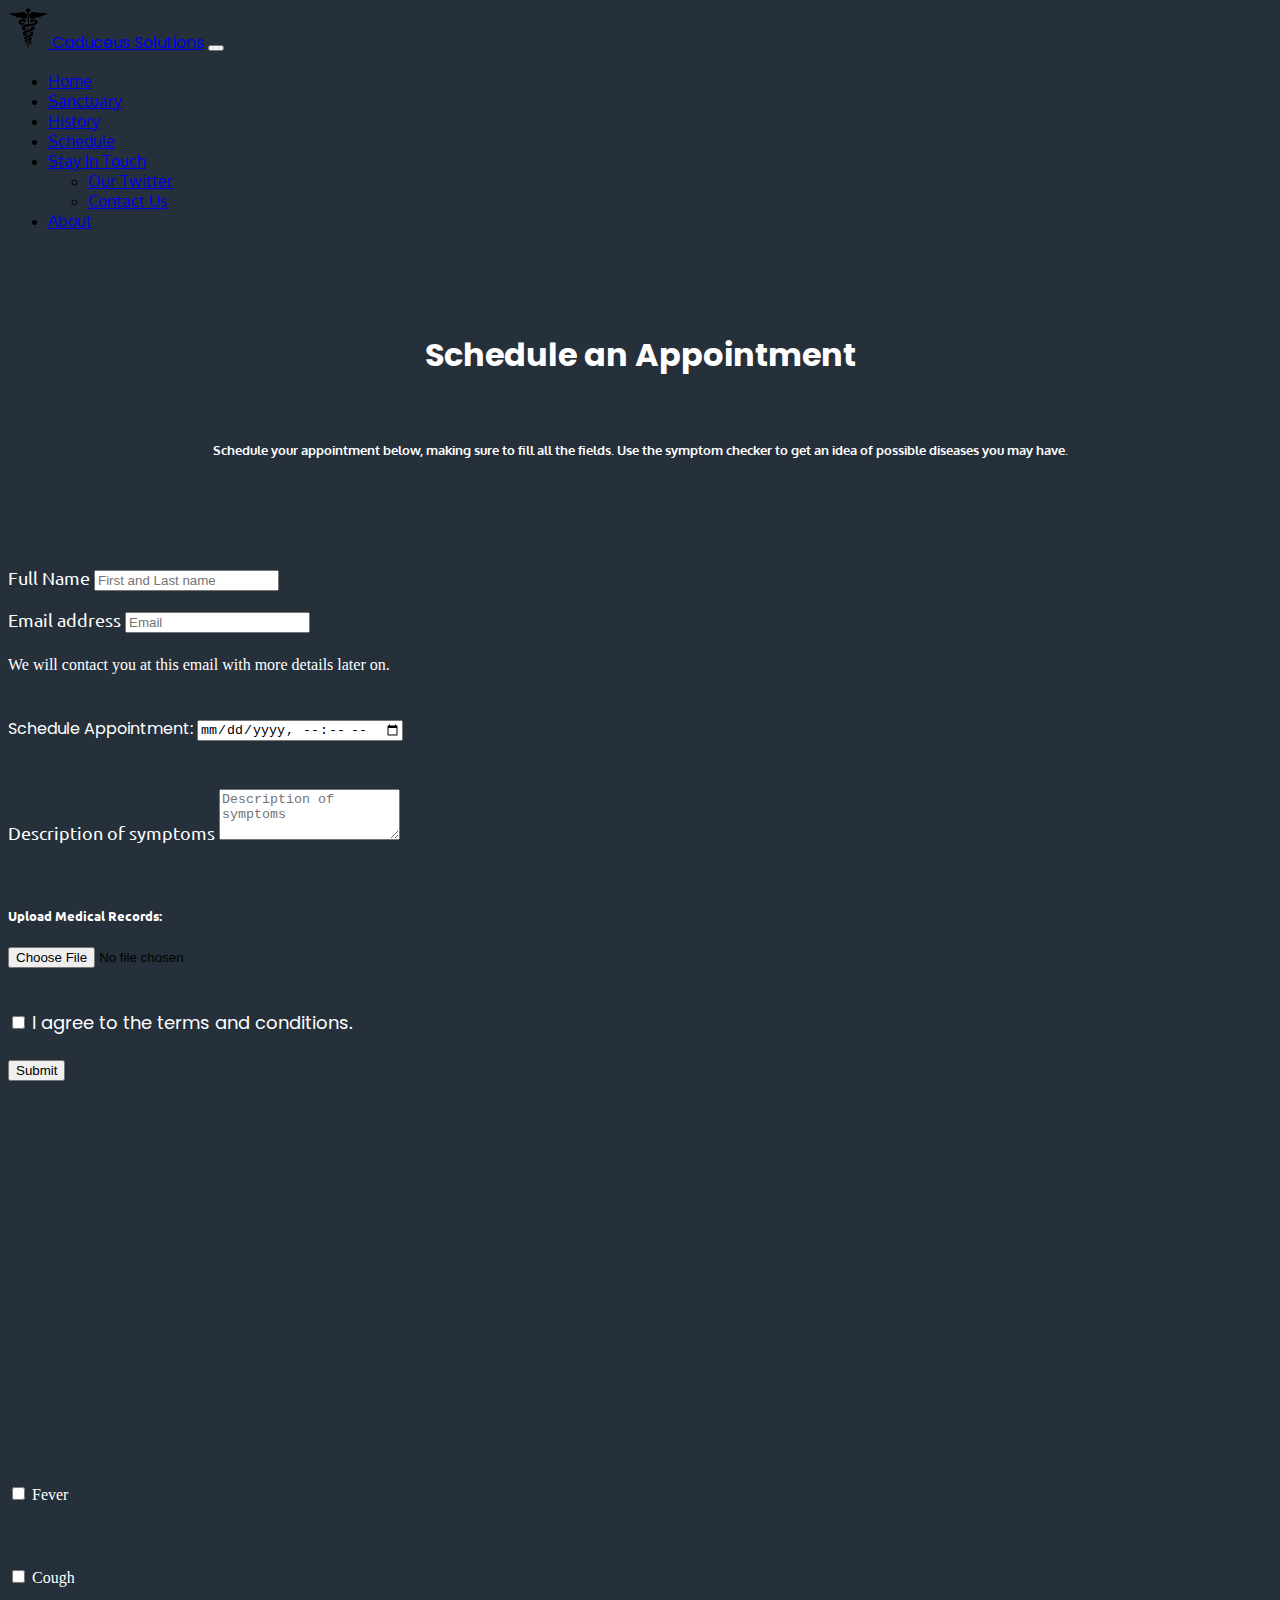
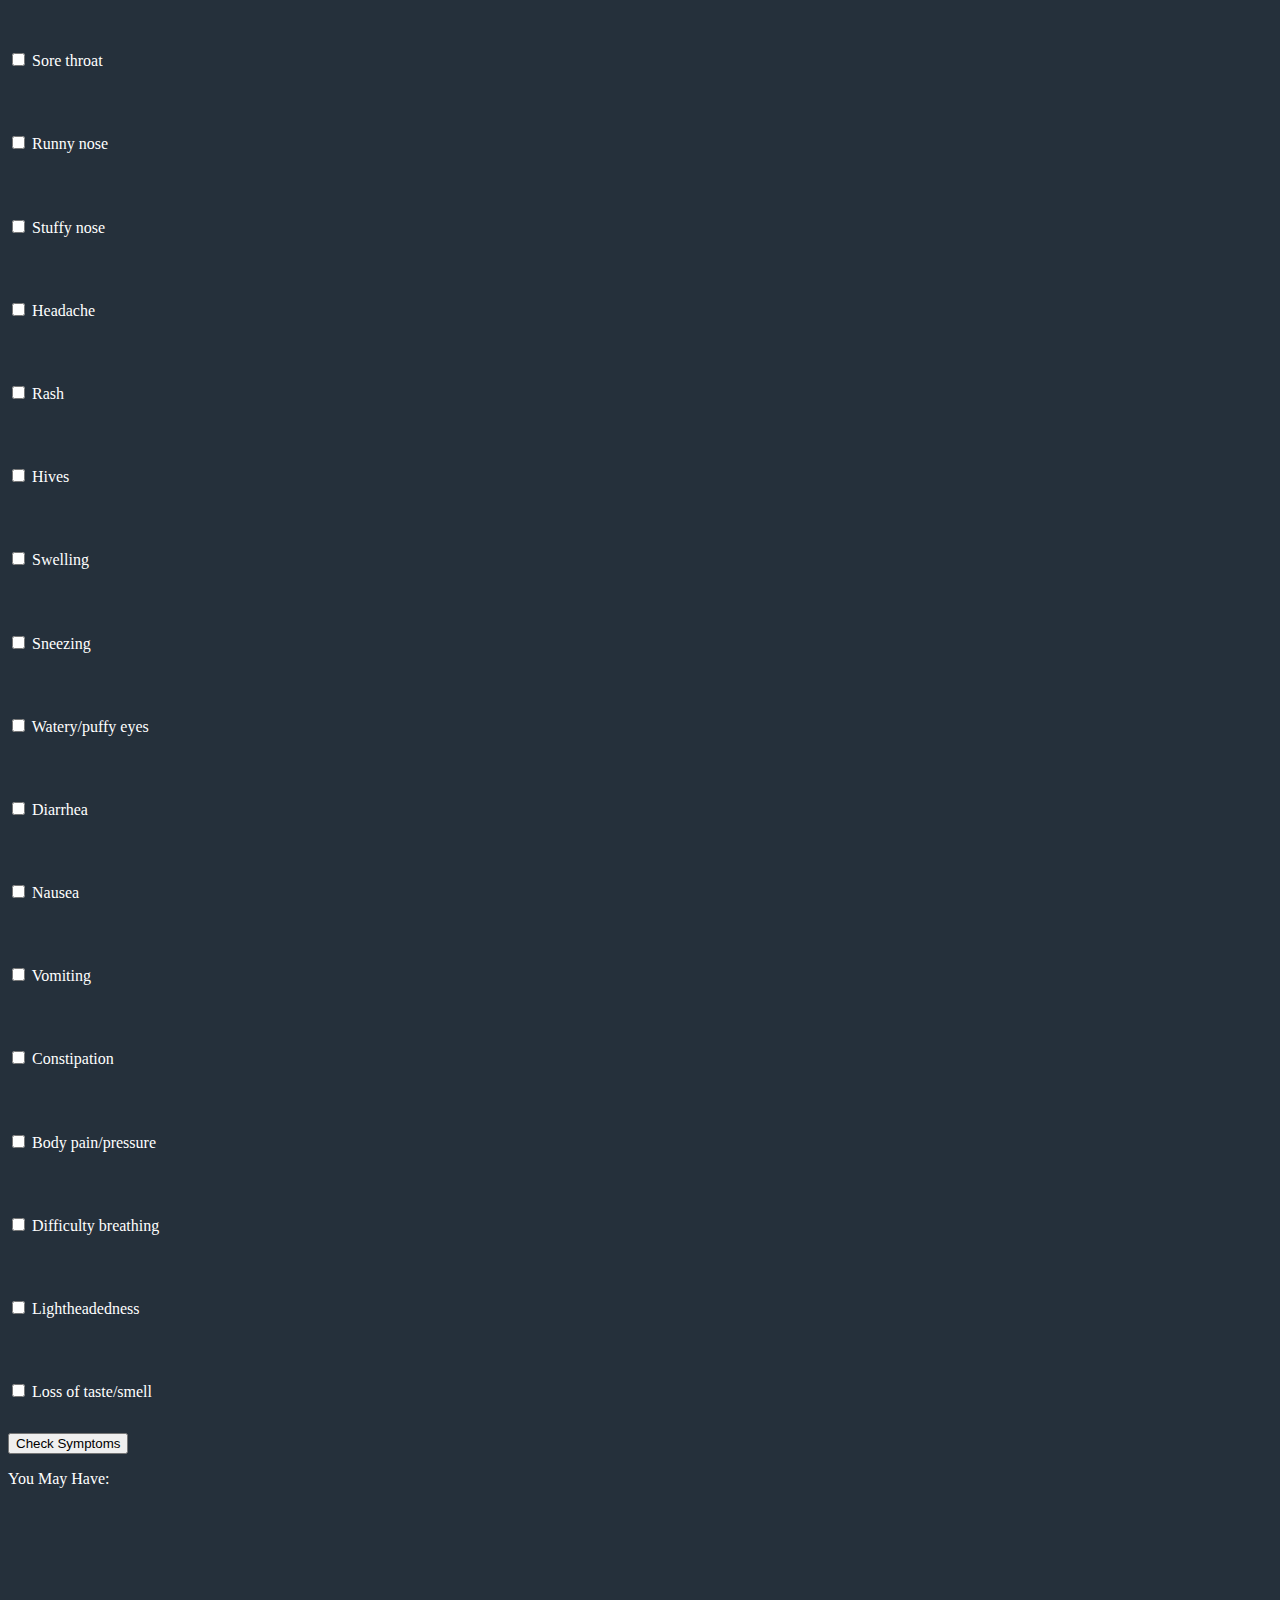
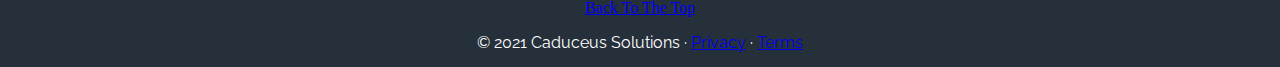
<file: signup.html>
<!DOCTYPE html>
<html lang="en">
<head>
    <meta charset="UTF-8">
    <meta http-equiv="X-UA-Compatible" content="IE=edge">
    <meta name="viewport" content="width=device-width, initial-scale=1.0">
    <title>Schedule</title>

     <!-- imports -->


     <script src="https://code.jquery.com/jquery-3.2.1.slim.min.js" integrity="sha384-KJ3o2DKtIkvYIK3UENzmM7KCkRr/rE9/Qpg6aAZGJwFDMVNA/GpGFF93hXpG5KkN" crossorigin="anonymous"></script>
     <script src="https://cdnjs.cloudflare.com/ajax/libs/popper.js/1.12.9/umd/popper.min.js" integrity="sha384-ApNbgh9B+Y1QKtv3Rn7W3mgPxhU9K/ScQsAP7hUibX39j7fakFPskvXusvfa0b4Q" crossorigin="anonymous"></script>
 
 
     <link href="https://cdn.jsdelivr.net/npm/bootstrap@5.0.0-beta3/dist/css/bootstrap.min.css" rel="stylesheet" integrity="sha384-eOJMYsd53ii+scO/bJGFsiCZc+5NDVN2yr8+0RDqr0Ql0h+rP48ckxlpbzKgwra6" crossorigin="anonymous">
 
     <script src="https://cdn.jsdelivr.net/npm/bootstrap@5.0.0-beta3/dist/js/bootstrap.bundle.min.js" integrity="sha384-JEW9xMcG8R+pH31jmWH6WWP0WintQrMb4s7ZOdauHnUtxwoG2vI5DkLtS3qm9Ekf" crossorigin="anonymous"></script>
     <script src="components/header.js" type="text/javascript" defer></script>
     <script src="components/footer.js" type="text/javascript" defer></script>
    
     <link rel="stylesheet" href="form.css">
     <link rel="stylesheet" href="styles.css">
     <link rel="preconnect" href="https://fonts.gstatic.com">
    <link href="https://fonts.googleapis.com/css2?family=Josefin+Sans&family=Montserrat&family=Oxygen&family=Poppins&family=Raleway&family=Ubuntu&display=swap" rel="stylesheet">

</head>
<body>

    <header-component></header-component>

    <div class="container" style = "margin-top: 100px;">
      <h1 style = "text-align: center; font-family: 'poppins', sans-serif;">Schedule an Appointment</h1>
      <br>
      <h5 style = "text-align: center; margin-left: 15%; margin-right: 15%; font-family: 'oxygen', sans-serif">Schedule your appointment below, making sure to fill all the fields. Use the symptom checker to get an idea of possible diseases you may have. </h5>
      <div class="row">
        <div class="col-md-8">
          <div class="container"  style = "text-align:left; width: 75%">
        
            <!-- form -->
            <form action="https://submit-form.com/aTc8b7Pi">
            
            
             <div class="mb-3">
     
               <label for = "name" class="form-label" style="color: white; font-size: large; font-family: 'Ubuntu', sans-serif;">Full Name</label>
               <input type = "text"  class="form-control" id="name" name = "name" placeholder="First and Last name" aria-describedby="nameHelp">
     
               <br>
               <br>
     
               <label for="exampleInputEmail1" class="form-label" style="color: white; font-size: large; font-family: 'Ubuntu', sans-serif;">Email address</label>
               <input type="email"  class="form-control" id="exampleInputEmail1" name = "email" placeholder="Email" aria-describedby="emailHelp">
               <div style="color: white;" id="emailHelp" class="form-text" style = "margin-bottom: 2.5%; font-family: 'Poppins', sans-serif;">We will contact you at this email with more details later on.</div>
             
               <br>
     
               <label for="appointmenttime" class="form-label" style="color: white; margin-top:2.5%; font-family: 'Poppins', sans-serif;">Schedule Appointment:</label>
               <input type="datetime-local" id="appointment" name="appointment" style = "margin-bottom:2.5%">
              
               
             <div class="mb-3">
                 <label for="exampleFormControlTextarea1" style="color: white; font-size: large;font-family: 'Ubuntu', sans-serif;" class="form-label"  placeholder="">Description of symptoms</label>
                 <textarea class="form-control" id="exampleFormControlTextarea1" rows="3" name = "text" placeholder="Description of symptoms"></textarea>
               </div>
     
               <br>
     
     
               <form>
                 <h5 style = "font-family: 'Ubuntu', sans-serif;">Upload Medical Records:</h3>
               
                 <input  type="file" id="myfile" name="myfile" >
               </form>
     
               <br>
               
             <div class="mb-3 form-check"  style = "text-align: left; padding-left:0">
               <br>
               <input type="checkbox"  id="exampleCheck1"  name = "check" required = "true">
               <label class="form-check-label" for="exampleCheck1" style="color: white; font-size: large;font-family: 'Poppins', sans-serif;">I agree to the terms and conditions.</label>
             </div>
     
             <button type="submit" class="btn btn-primary">Submit</button>
             
           </form>
            
         </div>
     
       </div>

      

      </div>

      <div class="col-md-3" style = "margin-top: 0">
        <div class="container">
          <div class="container" id = "marginfix" style = "text-align:left; color:white;">
            
            <!-- form -->
           <!-- symptoms
           Fever
           Cough
           Sore throat
           Runny nose
           Stuffy nose
           Headache
           Rash
           Hives
           Swelling
           Eye irritation
           Sneezing
           Watery/puffy eyes
           Diarrhea
           Nausea
           Vomiting
           Constipation
           Body pain/pressure
           Difficulty breathing
           Lightheadedness
           Loss of taste/smell
     
           -->
            <div class="form-check">
             <input class="form-check-input" type="checkbox" value="" id="flexCheckDefault">
             <label   class="form-check-label" for="flexCheckDefault">
               Fever
             </label>
           </div>
           <div class="form-check">
             <input class="form-check-input" type="checkbox" value="" id="flexCheckDefault">
             <label   class="form-check-label" for="flexCheckDefault">
               Cough
             </label>
           </div>
           <div class="form-check">
             <input class="form-check-input" type="checkbox" value="" id="flexCheckDefault">
             <label   class="form-check-label" for="flexCheckDefault">
               Sore throat
             </label>
           </div>
           <div class="form-check">
             <input class="form-check-input" type="checkbox" value="" id="flexCheckDefault">
             <label   class="form-check-label" for="flexCheckDefault">
               Runny nose
             </label>
           </div>
           <div class="form-check">
             <input class="form-check-input" type="checkbox" value="" id="flexCheckDefault">
             <label   class="form-check-label" for="flexCheckDefault">
               Stuffy nose
             </label>
           </div>
           <div class="form-check">
             <input class="form-check-input" type="checkbox" value="" id="flexCheckDefault">
             <label   class="form-check-label" for="flexCheckDefault">
               Headache
             </label>
           </div>
           <div class="form-check">
             <input class="form-check-input" type="checkbox" value="" id="flexCheckDefault">
             <label   class="form-check-label" for="flexCheckDefault">
               Rash
             </label>
           </div>
           <div class="form-check">
             <input class="form-check-input" type="checkbox" value="" id="flexCheckDefault">
             <label   class="form-check-label" for="flexCheckDefault">
               Hives
             </label>
           </div>
           <div class="form-check">
             <input class="form-check-input" type="checkbox" value="" id="flexCheckDefault">
             <label   class="form-check-label" for="flexCheckDefault">
               Swelling
             </label>
           </div>
           <div class="form-check">
             <input class="form-check-input" type="checkbox" value="" id="flexCheckDefault">
             <label   class="form-check-label" for="flexCheckDefault">
               Sneezing
             </label>
           </div>
           <div class="form-check">
             <input class="form-check-input" type="checkbox" value="" id="flexCheckDefault">
             <label   class="form-check-label" for="flexCheckDefault">
               Watery/puffy eyes
             </label>
           </div>
           <div class="form-check">
             <input class="form-check-input" type="checkbox" value="" id="flexCheckDefault">
             <label   class="form-check-label" for="flexCheckDefault">
               Diarrhea
             </label>
           </div>
           <div class="form-check">
             <input class="form-check-input" type="checkbox" value="" id="flexCheckDefault">
             <label   class="form-check-label" for="flexCheckDefault">
               Nausea
             </label>
           </div>
           <div class="form-check">
             <input class="form-check-input" type="checkbox" value="" id="flexCheckDefault">
             <label   class="form-check-label" for="flexCheckDefault">
               Vomiting
             </label>
           </div>
           <div class="form-check">
             <input class="form-check-input" type="checkbox" value="" id="flexCheckDefault">
             <label   class="form-check-label" for="flexCheckDefault">
               Constipation
             </label>
           </div>
           <div class="form-check">
             <input class="form-check-input" type="checkbox" value="" id="flexCheckDefault">
             <label   class="form-check-label" for="flexCheckDefault">
               Body pain/pressure
             </label>
           </div>
           <div class="form-check">
             <input class="form-check-input" type="checkbox" value="" id="flexCheckDefault">
             <label   class="form-check-label" for="flexCheckDefault">
               Difficulty breathing
             </label>
           </div>
           <div class="form-check">
             <input class="form-check-input" type="checkbox" value="" id="flexCheckDefault">
             <label   class="form-check-label" for="flexCheckDefault">
             Lightheadedness
             </label>
           </div>
           <div class="form-check">
             <input class="form-check-input" type="checkbox" value="" id="flexCheckDefault">
             <label   class="form-check-label" for="flexCheckDefault">
               Loss of taste/smell
             </label>
           </div>
       
           
           <button class = "btn btn-primary" onclick="checkSymptoms()">Check Symptoms</button>
    
          
    
           <p id = "youhavepara">You May Have:</p>
            
            
         </div>
        </div>
    
      
      </div>

      </div>

    </div>

  <footer-component></footer-component>

  <script src="symptoms.js"></script>
    
</body>
</html>
</file>
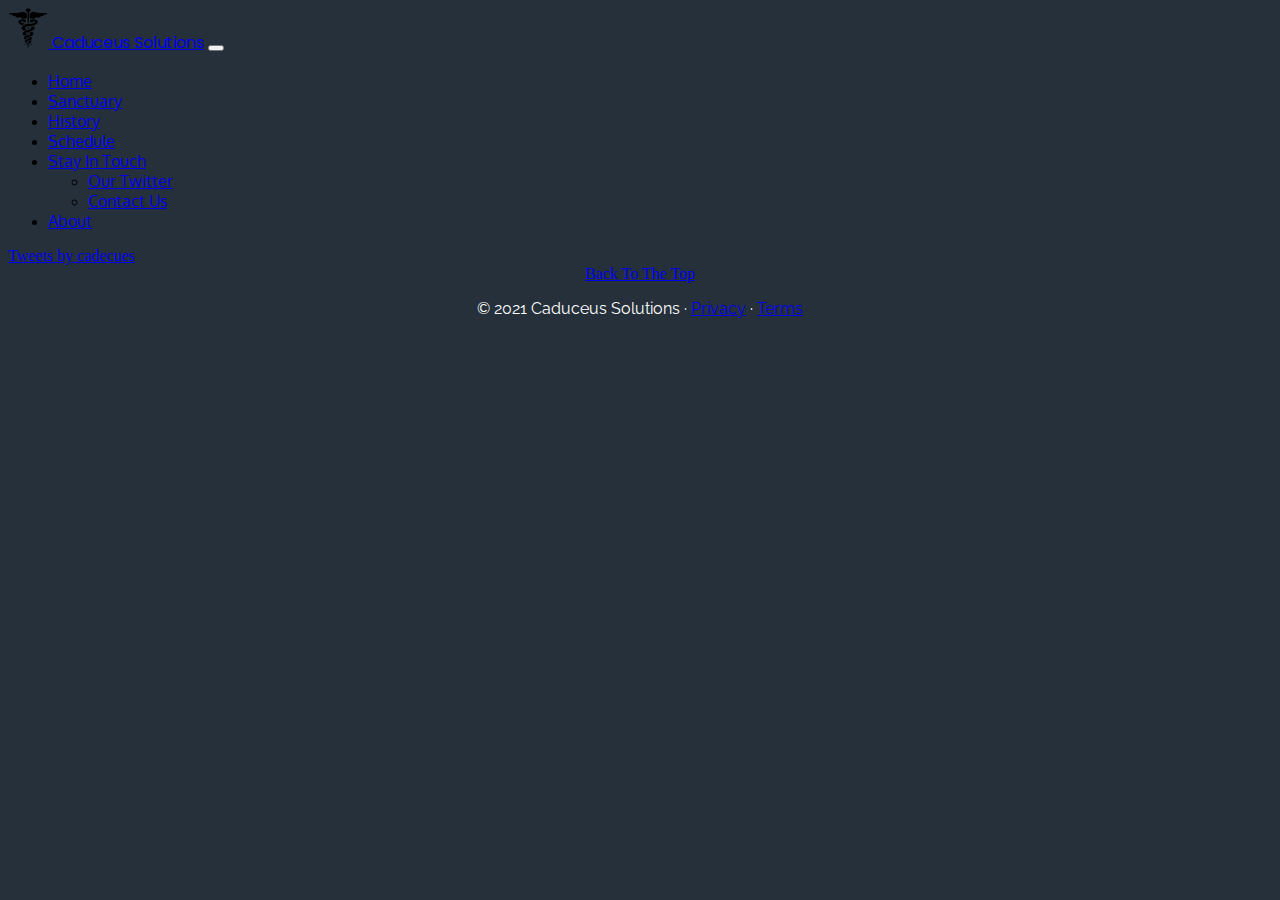
<file: twitter.html>
<!DOCTYPE html>
<html lang="en">
<head>
    <meta charset="UTF-8">
    <meta http-equiv="X-UA-Compatible" content="IE=edge">
    <meta name="viewport" content="width=device-width, initial-scale=1.0">
    <title>Our Twitter</title>

     <!-- imports -->


     <script src="https://code.jquery.com/jquery-3.2.1.slim.min.js" integrity="sha384-KJ3o2DKtIkvYIK3UENzmM7KCkRr/rE9/Qpg6aAZGJwFDMVNA/GpGFF93hXpG5KkN" crossorigin="anonymous"></script>
     <script src="https://cdnjs.cloudflare.com/ajax/libs/popper.js/1.12.9/umd/popper.min.js" integrity="sha384-ApNbgh9B+Y1QKtv3Rn7W3mgPxhU9K/ScQsAP7hUibX39j7fakFPskvXusvfa0b4Q" crossorigin="anonymous"></script>
 
 
     <link href="https://cdn.jsdelivr.net/npm/bootstrap@5.0.0-beta3/dist/css/bootstrap.min.css" rel="stylesheet" integrity="sha384-eOJMYsd53ii+scO/bJGFsiCZc+5NDVN2yr8+0RDqr0Ql0h+rP48ckxlpbzKgwra6" crossorigin="anonymous">
 
     <script src="https://cdn.jsdelivr.net/npm/bootstrap@5.0.0-beta3/dist/js/bootstrap.bundle.min.js" integrity="sha384-JEW9xMcG8R+pH31jmWH6WWP0WintQrMb4s7ZOdauHnUtxwoG2vI5DkLtS3qm9Ekf" crossorigin="anonymous"></script>
     <script src="components/header.js" type="text/javascript" defer></script>
     <script src="components/footer.js" type="text/javascript" defer></script>
     <link rel="stylesheet" href="styles.css">
     <link rel="preconnect" href="https://fonts.gstatic.com">
  <link href="https://fonts.googleapis.com/css2?family=Josefin+Sans&family=Montserrat&family=Oxygen&family=Poppins&family=Raleway&family=Ubuntu&display=swap" rel="stylesheet">
</head>
<body>

    <header-component></header-component>

    <div class="container" style = "width: 100%; ">
        
        <!-- twitter embed -->
        <a class="twitter-timeline" href="https://twitter.com/cadecues?ref_src=twsrc%5Etfw">Tweets by cadecues</a> <script async src="https://platform.twitter.com/widgets.js" charset="utf-8"></script>

    </div>

    <footer-component></footer-component>
    
</body>
</html>
</file>
<file: history.css>
html, body {
  margin: 0;
  padding: 0;
  font-family: Helvetica, sans-serif;
}
body {
  background: #25303B;
}
section#timeline {
  width: 80%;
  margin: 20px auto;
  position: relative;
}
section#timeline:before {
  content: '';
  display: block;
  position: absolute;
  left: 50%;
  top: 0;
  margin: 0 0 0 -1px;
  width: 2px;
  height: 100%;
  background: rgba(255,255,255,0.2);
}
section#timeline article {
  width: 100%;
  margin: 0 0 20px 0;
  position: relative;
}
section#timeline article:after {
  content: '';
  display: block;
  clear: both;
}
section#timeline article div.inner {
  width: 40%;
  float: left;
  margin: 5px 0 0 0;
  border-radius: 6px;
}
section#timeline article div.inner span.date {
  display: block;
  width: 60px;
  height: 50px;
  padding: 5px 0;
  position: absolute;
  top: 0;
  left: 50%;
  margin: 0 0 0 -32px;
  border-radius: 100%;
  font-size: 12px;
  font-weight: 900;
  text-transform: uppercase;
  background: #25303B;
  color: rgba(255,255,255,0.5);
  border: 2px solid rgba(255,255,255,0.2);
  box-shadow: 0 0 0 7px #25303B;
}
section#timeline article div.inner span.date span {
  display: block;
  text-align: center;
}
section#timeline article div.inner span.date span.day {
  font-size: 10px;
}
section#timeline article div.inner span.date span.month {
  font-size: 18px;
}
section#timeline article div.inner span.date span.year {
  font-size: 10px;
}
section#timeline article div.inner h2 {
  padding: 15px;
  margin: 0;
  color: #fff;
  font-size: 20px;
  text-transform: uppercase;
  letter-spacing: -1px;
  border-radius: 6px 6px 0 0;
  position: relative;
}
section#timeline article div.inner h2:after {
  content: '';
  position: absolute;
  top: 20px;
  right: -5px;
  	width: 10px; 
	  height: 10px;
  -webkit-transform: rotate(-45deg);
  transform: rotate(-45deg);
}
section#timeline article div.inner p {
  padding: 15px;
  margin: 0;
  font-size: 14px;
  background: #fff;
  color: #656565;
  border-radius: 0 0 6px 6px;
}
section#timeline article:nth-child(2n+2) div.inner {
  float: right;
}
section#timeline article:nth-child(2n+2) div.inner h2:after {
  left: -5px;
}
section#timeline article:nth-child(1) div.inner h2 {
  background: #3cc27f;
}
section#timeline article:nth-child(1) div.inner h2:after {
  background: #3cc27f;
}
section#timeline article:nth-child(2) div.inner h2 {
  background: #3cc27f;
}
section#timeline article:nth-child(2) div.inner h2:after {
  background: #3cc27f;
}
section#timeline article:nth-child(3) div.inner h2 {
  background: #3cc27f;
}
section#timeline article:nth-child(3) div.inner h2:after {
  background: #3cc27f;
}
section#timeline article:nth-child(4) div.inner h2 {
  background: #3cc27f;
}
section#timeline article:nth-child(4) div.inner h2:after {
  background: #3cc27f;
}
section#timeline article:nth-child(5) div.inner h2 {
  background: #3cc27f;
}
section#timeline article:nth-child(5) div.inner h2:after {
  background: #3cc27f;
}
</file>
<file: styles.css>
body{
    background: #25303B;
}

p{
    color: white;
}

h1 {
    color: white;
}


h2 {
    color: white;
}


h3 {
    color: white;
}


h4 {
    color: white;
}


h5 {
    color: white;
}


h6 {
    color: white;
}


h7 {
    color: white;
}




#pushdown{
    margin-top: 5%;
}

/* #putimage{
    background-image: url("images/shapelined-_JBKdviweXI-unsplash.jpg");
} */

/* #imageneeded{
    background-image: url("images/backgroundimage.png");
    background-repeat: no-repeat;
    background-size: contain;
} */

#makesmaller{
    width: 50%;
}

#moveright{
    float: right;
    display: flex;
}

#makebigger{
    width: 100%;
    padding-top: 2%;
    padding-bottom: 5%;
}

.row div{
    padding-top: 2.5%;
    padding-bottom: 2.5%;
}
#navlink{
    font-family: 'Oxygen', sans-serif;

}
</file>
<file: about.css>
.col-md-6{
    padding-top: 2.5%;
    padding-bottom: 2.5%;
}
</file>
<file: form.css>
#marginfix{
    margin-top: 15%;
}
</file>
